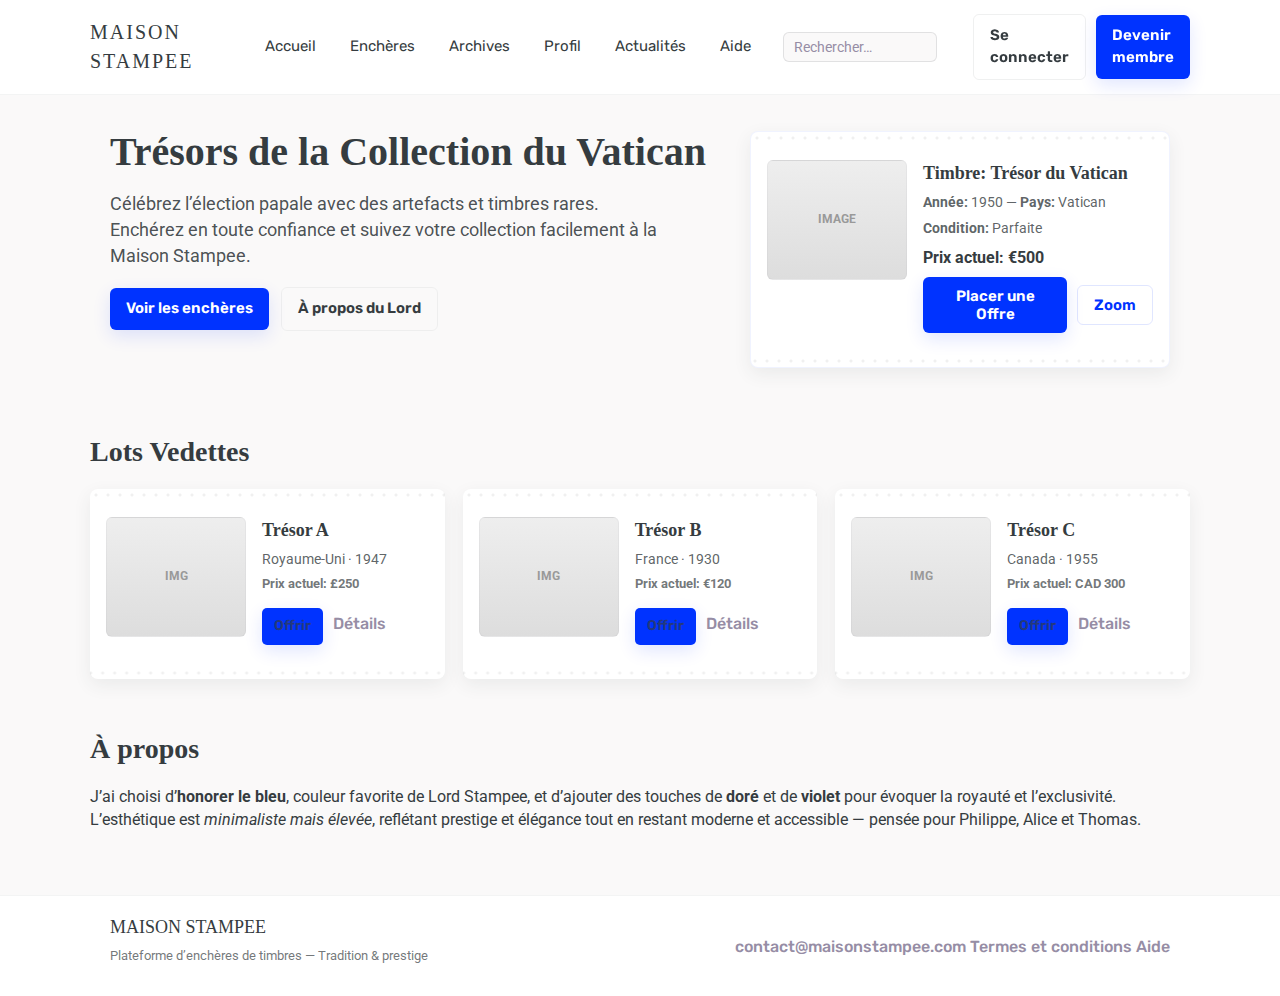
<file: index.html>
<!doctype html>
<html lang="fr">
<head>
  <meta charset="utf-8" />
  <meta name="viewport" content="width=device-width,initial-scale=1" />
  <title>Stampee — Trésors de la Collection du Vatican</title>

  <!-- Google Fonts: Roboto (body) + Rubik (buttons/labels) -->
  <link href="https://fonts.googleapis.com/css2?family=Roboto:wght@300;400;500;700&family=Rubik:wght@500;700&display=swap" rel="stylesheet">

  <!-- Main stylesheet -->
  <link rel="stylesheet" href="assets/main.css">
</head>
<body>
<header class="site-header">
  <div class="container header-inner">
    <div class="brand">
      <a href="#" class="logo">MAISON STAMPEE</a>
    </div>

    <nav class="main-nav" aria-label="Navigation principale">
      <a href="#" class="nav-link">Accueil</a>
      <a href="#" class="nav-link">Enchères</a>
      <a href="#" class="nav-link">Archives</a>
      <a href="#" class="nav-link">Profil</a>
      <a href="#" class="nav-link">Actualités</a>
      <a href="#" class="nav-link">Aide</a>
    </nav>

    <!-- New search bar -->
    <form class="nav-search" role="search" aria-label="Rechercher">
      <input type="search" placeholder="Rechercher…" aria-label="Recherche">
      <button type="submit">🔍</button>
    </form>

    <div class="actions">
      <a href="#" class="btn btn-outline">Se connecter</a>
      <a href="#" class="btn btn-primary">Devenir membre</a>
    </div>
  </div>
</header>

  <main>
    <!-- HERO -->
    <section class="hero">
      <div class="container hero-grid">
        <div class="hero-left">
          <h1 class="hero-title">Trésors de la Collection du Vatican</h1>
          <p class="lead">
            Célébrez l’élection papale avec des artefacts et timbres rares. Enchérez en toute confiance et suivez votre collection facilement à la Maison Stampee.
          </p>
          <div class="hero-cta">
            <a href="#auctions" class="btn btn-primary">Voir les enchères</a>
            <a href="#about" class="btn btn-secondary">À propos du Lord</a>
          </div>
        </div>

        <div class="hero-right">
          <!-- Featured stamp card -->
          <article class="stamp-card featured">
            <div class="perforation top"></div>
            <div class="stamp-body">
              <div class="stamp-image" role="img" aria-label="Image du timbre — Trésor du Vatican">
                <span class="img-placeholder">IMAGE</span>
              </div>
              <div class="stamp-meta">
                <h3 class="stamp-title">Timbre: Trésor du Vatican</h3>
                <p class="meta-line"><strong>Année:</strong> 1950 — <strong>Pays:</strong> Vatican</p>
                <p class="meta-line"><strong>Condition:</strong> Parfaite</p>
                <p class="price">Prix actuel: <span>€500</span></p>
                <div class="stamp-actions">
                  <button class="btn btn-primary">Placer une Offre</button>
                  <button class="btn btn-ghost">Zoom</button>
                </div>
              </div>
            </div>
            <div class="perforation bottom"></div>
          </article>
        </div>
      </div>
    </section>

    <!-- Auctions grid -->
    <section id="auctions" class="container auctions">
      <h2 class="section-title">Lots Vedettes</h2>
      <div class="cards-grid">
        <!-- Reusable stamp card (perforation effect) -->
        <article class="stamp-card">
          <div class="perforation top"></div>
          <div class="stamp-body">
            <div class="stamp-image" role="img" aria-label="Image du timbre">
              <span class="img-placeholder">IMG</span>
            </div>
            <div class="stamp-meta">
              <h4 class="stamp-title">Trésor A</h4>
              <p class="meta-line">Royaume-Uni · 1947</p>
              <p class="price small">Prix actuel: <span>£250</span></p>
              <div class="stamp-actions">
                <a class="btn btn-primary small" href="#">Offrir</a>
                <a class="link-secondary" href="#">Détails</a>
              </div>
            </div>
          </div>
          <div class="perforation bottom"></div>
        </article>

        <article class="stamp-card">
          <div class="perforation top"></div>
          <div class="stamp-body">
            <div class="stamp-image" role="img" aria-label="Image du timbre">
              <span class="img-placeholder">IMG</span>
            </div>
            <div class="stamp-meta">
              <h4 class="stamp-title">Trésor B</h4>
              <p class="meta-line">France · 1930</p>
              <p class="price small">Prix actuel: <span>€120</span></p>
              <div class="stamp-actions">
                <a class="btn btn-primary small" href="#">Offrir</a>
                <a class="link-secondary" href="#">Détails</a>
              </div>
            </div>
          </div>
          <div class="perforation bottom"></div>
        </article>

        <article class="stamp-card">
          <div class="perforation top"></div>
          <div class="stamp-body">
            <div class="stamp-image" role="img" aria-label="Image du timbre">
              <span class="img-placeholder">IMG</span>
            </div>
            <div class="stamp-meta">
              <h4 class="stamp-title">Trésor C</h4>
              <p class="meta-line">Canada · 1955</p>
              <p class="price small">Prix actuel: <span>CAD 300</span></p>
              <div class="stamp-actions">
                <a class="btn btn-primary small" href="#">Offrir</a>
                <a class="link-secondary" href="#">Détails</a>
              </div>
            </div>
          </div>
          <div class="perforation bottom"></div>
        </article>

        <!-- Add more cards as needed -->
      </div>
    </section>

    <!-- About / Pitch -->
    <section id="about" class="container about">
      <h2 class="section-title">À propos</h2>
      <p>
        J’ai choisi d’<strong>honorer le bleu</strong>, couleur favorite de Lord Stampee, et d’ajouter des touches de <strong>doré</strong> et de <strong>violet</strong> pour évoquer la royauté et l’exclusivité.
        L’esthétique est <em>minimaliste mais élevée</em>, reflétant prestige et élégance tout en restant moderne et accessible — pensée pour Philippe, Alice et Thomas.
      </p>
    </section>
  </main>

  <footer class="site-footer">
    <div class="container footer-inner">
      <div class="footer-left">
        <p class="logo-footer">MAISON STAMPEE</p>
        <p class="small">Plateforme d’enchères de timbres — Tradition & prestige</p>
      </div>

      <div class="footer-right">
        <nav class="footer-nav">
          <a class="link-secondary" href="mailto:contact@stampee.com">contact@maisonstampee.com</a>
          <a class="link-secondary" href="#">Termes et conditions</a>
          <a class="link-secondary" href="#">Aide</a>
        </nav>
      </div>
    </div>
  </footer>
</body>
</html>
</file>
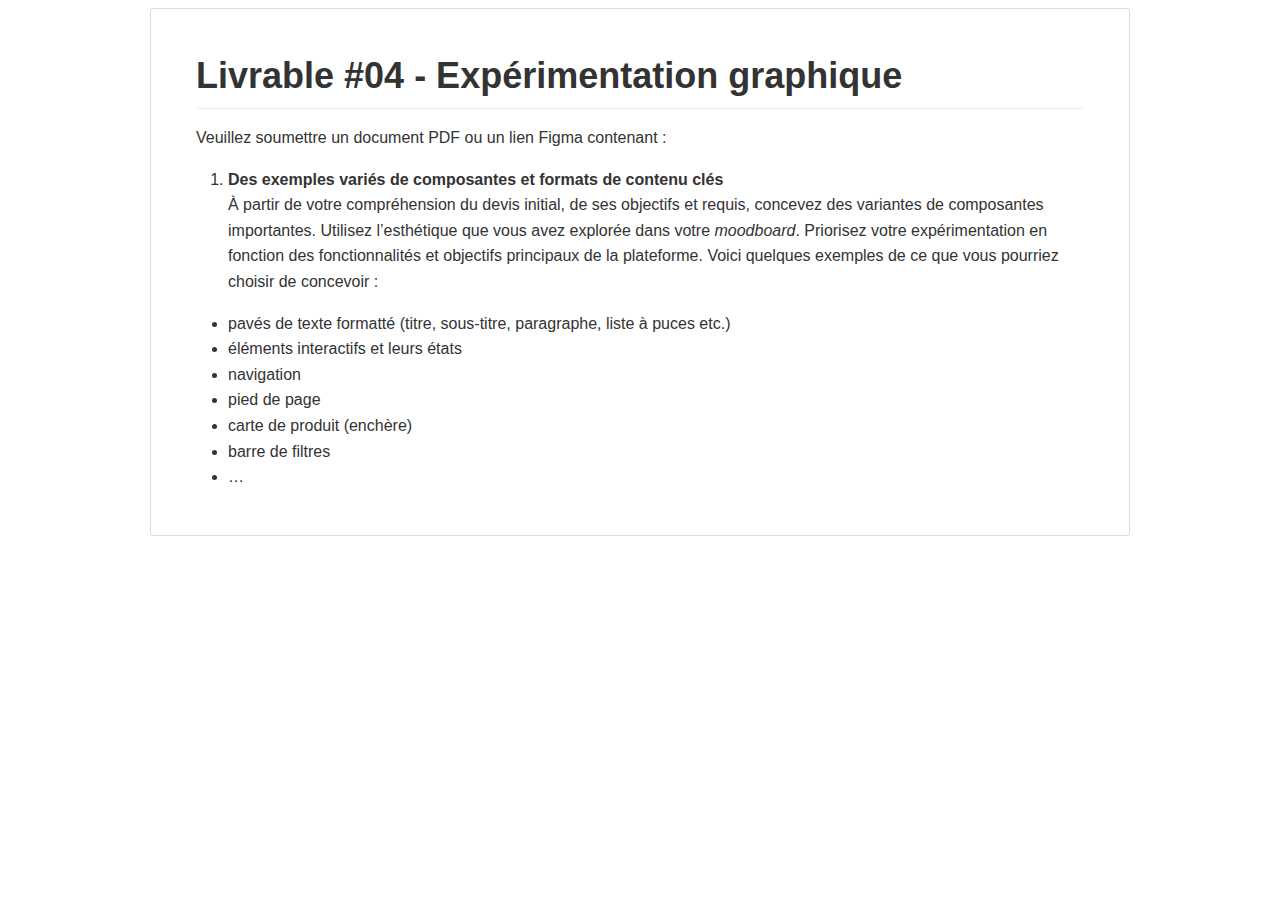
<file: 04-experimentation.html>
<!DOCTYPE html>
<html xmlns="http://www.w3.org/1999/xhtml" lang xml:lang>
<head>
  <meta charset="utf-8" />
  <meta name="generator" content="pandoc" />
  <meta name="viewport" content="width=device-width, initial-scale=1.0, user-scalable=yes" />
  <title>04-experimentation</title>
  <style>
code{white-space: pre-wrap;}
span.smallcaps{font-variant: small-caps;}
div.columns{display: flex; gap: min(4vw, 1.5em);}
div.column{flex: auto; overflow-x: auto;}
div.hanging-indent{margin-left: 1.5em; text-indent: -1.5em;}

ul.task-list[class]{list-style: none;}
ul.task-list li input[type="checkbox"] {
font-size: inherit;
width: 0.8em;
margin: 0 0.8em 0.2em -1.6em;
vertical-align: middle;
}
.display.math{display: block; text-align: center; margin: 0.5rem auto;}
</style>
  <style type="text/css">@font-face {
font-family: octicons-anchor;
src: url(data:application/octet-stream; charset=utf-8;base64,d09GRgABAAAAAF3EABAAAAAAq9QAAQAAAAAAAAAAAAAAAAAAAAAAAAAAAABGRlRNAAABbAAAABoAAAAceW5rY0dERUYAAAGIAAAAHQAAAB4AJwC1T1MvMgAAAagAAABLAAAAYLDF2ZxjbWFwAAAB9AAAASUAAAKK/hv96GN2dCAAAAMcAAAAEwAAACQAs//[base64]/YeBkCGfgb2BgYESoZlBgYAQAoLwJ5AB4nM3QzyvDcRzH8c93M8e9dlJKUbTk6C9wlpLU/gHUchAHpbioiQOJRORHykGi5ODgIL+mJaJobQ4zv2qSem4lv9J8bHJwX3nX+/3uXe8e73obY9wmn2XGsdU4ITs5ubnICdoeMHXGY0r8bf5FXHgppYIqqqmnkWZaCdJBFz30M8AQI4wyzgRTzDDHEiusscEmW2wT5ohjLoiRIJX2ZPqyWWNyrsGDj3Iq8VNDA00ErNtOJ930EmKQYeuOWXeSaWZZsO4q6z/uARHrnhLlkmTa+Xbj8/EWn8fn9rn0qQ+9602vetGzMkoLPelRD0rpXne61Y2uldSVEoorpqjOdaYTRXSosPa1p13taNlbm/9PIcIpNr+447LF9XehUJf/T3wBefOgiAAAAHicY2DAApigMPz/[base64]/0wKKckrBL9OL8gS34hC02Ugv4CZLbpWzZxKEjIhFBQbyeL8HJbS/oGOGO70nf9AVt7Xo4M9i1gX6L8oomnEpfy6SRKmApbYmISzukzMER6V0ooHzZogkl2NRpp/sspx0IvoG2Ap8pQSMxtaj6E9Oa49plcxT7SfVyLqbSW/QKTHDgdyDcSIaclyRemsExJWHAyKGVyI4MG6mK6VNepxW8pRkvXBt/6YxKHOpPT2WRbEOaftm0aEbFmYxLvbBh0awCUQg649zl1wGk7dMMr3awmsHKojlcM5+ERCACXeilWScQUSBoFkGzaF6197w412v4KzRzKJ9Y9IZqb3vt3XTTMLG/kOyfVbE25+x78dwcEhjaNFfhmkUl2/EZfszgQfoyMpEtdbyYgwdv7Qj5ZbVlU+K1ITbSc34FrcA7Pjxpwf4Wdl9O1SkJjDVtQSJaDmmbfV3Xk1wtKC3WMu6eR3PSFi5No/imoDiwRQD1f83P69qsZttREJ8tVOhxxbiAMC3Ct4WKRUsq1lkuI84sz6k4y/JNFedYvqXiPMvzKi6wNFQ8wfJtFRdZvqPiSZYfKDmMOxUCRFiKKukPuEEsKo8dLo8OH6aHlbHD1dHho/TwXaXRTOU1/HsP/r0LuwT8Y2nCP5YX4B9LCf9YrsA/liX4x3IV/rF8H/6xXIN/LJUS9aRMLQW184Fw2AQnSSVaT3GtVhVZFbLQhRfRAC1xShZlWJM8Ef+VYbD366PU6st0sRzn9SXXwyBjBz8cj8zx40tKXEns/Qg83T2uBN15onLe15b/[base64]/OgylFrYqjX/Wpc1RfRgLdG253x7a2X2SdybiuqVU681FZ0rRJBMRcLrD3OQVqqVAXVGVXYMLpcXBKlXkWTpNc1MDQw/1+jFFv/V/Wx+Txf6hIjZCzfpj+w0eVgDP1vsv+mHARg4MfI5RZcXkqbE78M0IcLVbqMXvz4lP07mLn64gJdAb6r6CpEm6PmIq6iic/[base64]/TxBT/0gQUx+rp5O5zPCHl12h4iFlVzpPht8U6x+KomNOAAAAAAEAAf//AA94nN2925MbWZofds7JzHPynsgE8gKgClUFgABZxQsKKADdZJFEsy8sVneRPTOs5rK7Z6arOeJwbjUc9q5Wq5WtVaxthR2WrVDEPsixDlsPlq3wStrVSPtiO+ywZYf94gdHOEJh/w1+cIRDjlCENP59JxNVIJtz29VKu0ahcAcy85zvfN/v992SCWYwxtpsgXvFthdDPDPw4gkTnItjJgR/bOIRP2JMScvEx4zYUunOZDpJh5NpzyjSJFksjOuMcXxXsgP8pay9KCTnd+nFF/gl/h28l7LGZQNfnWVpQ0k1GA6me7PJOM/SvflsctsxrXbbMh3HtnCxDzxl226WeratPGlxbkmmt/GT/4fts4fMYhuLNezaAefsLjbB+Au8T9uxmJXQduZq3pur/VlSzJLtGf7o2JjE9w/w/YgN2Q4bL665Shj8Ht4TBhNP8AluGvyEmZZlHjPTtD5hlmk9iLPW5bwmVWtnNi73P+1N9SHks+necNDryrSRZ/gbpZO93dl8piay21yrS493uCfnlm17Xs0SwuYJt0WvI1oP48B2E4lL4trBmiNdpUJXOobpK86Vb/Z97BbmhVX7THPkYc832UV2mf17i7+KsTPsuyzwfC/wnzOXRcqNTupcMWkpeZJwi5mGZZ7EHMfGDXFCA1jj7ITVmBfUvBMWOnZ4zHzm2L6DZ6H9mNmhfeT7tm2al3e2L10cDi70e92tzfVW0Uj8yI/CwPZsz3VMZaokrjVUvjPvTSdTDMj87L+xw9Ohmva6N/neDT5WvZQkBgKTTgpZXmay4zi+lPu4+klnNutIPCuv8kD69OaBvINnBzMaBxPj8M8w9/dZh3XZgG2zR4uHa+1Ws4hrUUjSGUjFD5mBHTPUc8irqeQpRsKU1im+b5vMfsIERkSYTxhJ1CNmWfwTxi3+IKZLq9msOWodU4wZTlWKie5O9+bT4RTzrF/L53gox3vdDP8z/PcLmcjy3/flRhgm+nrfV4aXeIbyVx/YGFYDc3wYXg3L4zmf1xDH89uL32LSMA1pPmemZ5jeKbNs64sE8+lDHvTsCZo9gQmVAqs0YKEbhCeQCtfx3BPmRLZzDAmp2VENzxyaTsc+qkWmOdCzuNFZ10MGyalH27VLYeCfT2W9mkpFU5X3MJG9+XidYy4xvTTFmL1U/9O0lhOZJL7vb2PScMFSK/DiHQyHLLa3Z5g+TOZsRjN6IM9l+TMcs4S09rACr7EJm/PxIrZwSDxmvG7cqyexYd19//fdD39l8T1mG8KxnzEzqkdm/fmZsCvmGMo5SZeinfOExSyJz2Q84zUWmbXohNUL3nDrjRNs0gtcknppaamXli9J6q3HzAqto/bi+7Q1wxbP/1Vs7vHi+t7eaHT5slJ7c+jA6Wgymox3L1+7fO3qldWlt9FZa2aNWuh7ylVuI46bNFF6RvIhZimfvLre1nlvOVk0l8NqXaZ4cr/fTw7kSJ6vvtmM1t82zWYfs5hg9jr95frDxOr529brsiMlcxhN5WeQ3KU+qrOcXWJXMZO/t/g7u9sC43E4gJq7t879u3g/qUUJjhtKJ6xhnKCdOLQTqXPBOEbSwag7NsS6wQ0TYl1wyLNF8mym3IpNC2Ma+PVjDHjgxwGe1f3HzK/7R41GrVbqqsl4hFG7vHNpeKG32VlrNXKo47RWr0GYXqO19AjS+GBESNxpdPLqX2svNazGMp9PxniSTuY9lU5IwotiW9/25ZY8u46Mrf72ltGfVRqss1RleEUrOwnFPpsZk0qPfcYOWQEtPmJ77PHioyTyDKikQwiXeEEa6QWZnRfMlOYLZjNH2c4TjLsypHriQgaZ8Qh3BvuEbNqDVnMPgkMDAInZal5uXe43L3h0iFBhIe91ob/mg/ksn43zW2I8ydT4FofZusol3utKBeOVDcYNqLRG91fsoBHlTdu0ZKgKDJdlcOuyH3jSsGuG4UlbyMQMw04Y7tl+FMta5tuOJ1whDEN4N4Xj0FeAGoSlAtVJ0xQ2mY6ZdF0DR31RH/f3Fs9CfKjfW2sHiinliMOIywPmcMUd0t8mV+Yp1DUM8inpCyFd0t/cEbDPho0h8LiNn7YtmO3lUFy6RMNw6fKly0mex/[base64]/[base64]/RxPhYqb5fq9lGTfm26ya41Dw3oFnrJNt2S3mutBt2HybTpuOpdBodz9PFk+XxeICGEDKbMxyQBWk7pcn64nUHxH/pA+rNycj+/APa1gfU+SkH1MEBzV49IFwyjcdf1dNttgG7OySry26w2+xtdpe9zx6wr7FHWEHfZEwDgMpeEATICemTlqxeg9KclhoTu70C7+gzw/K9db7yHTqSIb40rH5rn2xJXyb+vt+XHX+fwAKg00Oprw+1tsT7sFD9EgrifqlUtRnCQkz0J6Bkk4TUK107+tWkXKfypUuJHXE5gLxaGAkahd3FVVgDW1mAg9wFBTh8DfVhxHzieHLLVMXOPFfD+TWeK9yraWllaQjmwEVXosjyvAD/VuRrRIvr/iyKTM8z6T/aukPASN5Z4ljaF+B14krsrcUtjcnSBhkr7mOPDkFtwEi4OLG0tj+2SNs/Jp1x5HmMeZEHk4ZfcCaSuE6+nI1JPoWxmtNOzid0g7HXe5NsF45jRFESRYbj3E/[base64]/v6ERrwnTaT6DNALjP2O1KI5rz9KlPDCZc2XT4AIWuDZYmwu85BPO9FkQ+oBHYZNHtRBINGb1Rlz/HEY3sRoJoBfssHWMO4tEyWJAvD94aWvyOW0uqsXP/2S293ix6PfX1hoNkuEpQMu1q0Qy+8M+sC5B3bWNNYgHrYYSwHl1r05yUcl66zWyTmpqTmoJ13zlnmRHA+E9aNnJchUkMilKVVLd+AVm7nw54G7/XHXYNn0M5lD7Fc7nsgO2dhuS8geLv/fVD+60CoDawH+Ly3DM8Q3uKvPwMnchXR7H8sfgmr5pgEX4sD/BKYbNDMJT8AIzlMTxYDJBOUBzhHOqsZ46Zcq1lXsKEamRQwKyKQF0pP0k5i5j7jHuXBpUlx3t7NBoPvzaVz5895133t65vXMLIGFy9coQlM/reJ3Oei3So5e8PHrrfDafTfZu8flsPhhqCjLJd4Elerf4ZDAc5LvTHu6Gsid7Suq/0WS+izEnp00DfJgAx3ieTbJydAH/6GIQ+MPFwIVLzzKEtSFMXCzCFwAgCrr1zSQSpGgtwwAqEqKaAfkGvWpYAiNPKInzdaUUviSsfkKYkpM7yZaCrzcTThvEJEm9QVb5d/45LNl9rbk6bLjoJ7Ew7i65BiOISrrdeEzI6yhuTPdL3Z4Be17jA4zLjAxaPh8CKXah4WnpX71gmmumeQEoKpJrF9b6hhm5QHyHy9fxsnOhv3bBcCMz81mFJx5CWsjq3lxctzhkAFrmueQmtCU/1bDolb2pQcuWjCWABLGIR0o1dioK/hKzu6/HCjavs09Ubv9lO0fbJe29yfrsfyuVylHEPUtZEEWpgOuesWp3Am7ahmmfAr4YdrVX0O8W9HuI1UsI8MTnej9xt9zR9uL+y78H6f1j/eDjxaWtrcAn4LLV3wLp7bSLrIF1728Gm6WFwBGpblxT2Q7QO8kw0AQWPg3Inp6pl7nvfgFMUIyACPoVHQPD7cht/Vjz2eWg8bN1nbFiAesgyNSxpUexvSuwzUk1A7PbHOh7Ch6licMBfgU/xrnkXa5xh4L1hrA3kqRhSrumMRj5HB/ij+akC9xFqOt3Fn/j9nUlzNC/dUMaZhCJwzwU/qyPtXAPusa1LZhYxaB5bVr7sM1ggD7DZ8KTylt5kvCIBTwKTmoACYRYT2JOeAPaAZgD0NMzjxaLXs+2F28v3r7z1s39N9/oAXaOd69evnSxu7XRWWs3YhrfRr30/[base64]/FsD0S48Va9bvUtusld23ZtDb2TCzY9eckHSf7Hq2zMvr34VjsRjuxyw1nDIo9dBWpqHjLpOq50njPHcB3wV5vmEqxWgNcLi/bTlaZLBILZBnvCyOP7CCyY/JGKPyA2TzuaDYq87xFZaCgi8mokd1f4aumMTsESZjc58ddBtzGWlW9yX/LQISUMuVSukqBxShaXQrr0w3AGBhNChVoVc7UUrsY6HgjQWAUW2w3P/a60PrbYBXaJXWG/sfjza7FgNigPqzlCcuOQ2Q5zbJAkib2XOE4TT03niY/[base64]/xqm5vJOm6tjTZOif6cJsDvBBd0tgFxDZXWDvD+deNK1eM7WFf9sGRiNolyRvCuF0Utw2x9mhWtNvFrG7brZLjJmfz8xDzoyqOd7i4a5PrH6KGiVC4ntKKsQR74px53zDz/BE0HY0+Nx6QJ+3cZ9ao1+s1F8B3hjWR0doYZw3ZHewt/WRvAMOtNSbdZrPbHPm+/[base64]/UbcdNuhLHrjFefdDr0gcKtNWNadmEjcIqXnmFMZOU3oTEJYA1OFt9og36qtSTwHKw8ogKC37PpqKAwSWEowU6Xvj/Sayb0msMpQPUId8sIVRSCWa2DVzXCbtStDtKt3Jw0bRucGKwaw4TpqaTYmyKHQyPbpuNKnUQWkeMnhkPTGDcC6cZho1H4o07HcVLZjnZCz4lpyiMZYMLLmB/Tcwz79GNb8NEOqOdQzYeQ74eZbLVkth4Eo8ZaGK41zFaLLJfGaB/jOyHW1J3F7YYS/K7khCBAvxUHObOOMVQCk01PLWJjFj+KQNiiNEqJELi2NFnIA/scIFXe70muPd/zh1IOUwo8HCT+fYCkNMXNbIQZemnNGMCJXejyv1bipDnG0jCtZzgeJR1FPlcTnPYEnxOMAmiM3EGwK7br2o+gAt1PYKrdB+3FG+U3tWj+Ul99vKhdHPZ79bibTHbTuKa1Pc1ZQ0bANkA0OKoS4dCcDV5ZkVhqBcyqj3+oMN9TibmyNgt/C/SFk/qDuvXclWVa4uWlH6/0D+0v3oR88dIZiaGHFrPEiSxdEPLcBUFe93PfetKY2CRoeabhAiDSWGMz/E8vCcP8qmmIS1joELL3Dwzo4gPjQDvotCz8M/Y5ZiJmTYrGxtAJkryUhyRcX5yF64DwjUcMKusT0q4P6mm9V9fEPFOye027sStjuLTk3zBNSFLuelGadlJ1qajVippJXCNXeCGNPFfV6EXGlv5MkgeKrWIU1tfa+DEQi81OPa6FBreFEfgeBRMxJoe0E0vfLRMaJ9aLjUIr+GnEsc4wdde4dhhNb/PhPL/NJ3oBbvDlDj70haU8gABTerC5/itPd0PPC70Nbr323epp7tGnACGqeXwIVES85zKbsTfZTXbIXix+OLsmLP8M0ZLTGd8WvvVcQxFysTtAaYAoQHK2hAmXPyKZBZB9QmrWdUD1XaXcY+a66jGIqTp6952b+zeuv/nGVMcdrl7p98q4YhZQgF8OYSggA5ls5ENMEKxK9VLW3QNfxCQBOs5ne8PBTI7neW/YUz2MzURNhuCeefUBvL8Jq21BIEETI8PQVtzGTFxpNDp0z8vXLtlG3bEKy6kr6RO9z86/NraEDEmipG2s4eMJ/YZTOHyz4dEdr17bFmMpxyBv8vrKN/Qa+cm/qDAAyegF1lm0CZustZu1KPTIgxgBHUEC8oyTNsKh0nQPZ5nKdhVU7AanlXqNzyEVYnhbDOdt37END+jXrxmGaxlqkGFrIr+8I1tGIGzZsnYumq7t00eM2Dc8y1RuYYDpFrMrsi0dERpt64qW22U8dZ39yuJ4zRLAy5zmGlbxEPjuLrMklxbXloQJDc1IjM/[base64]/Wa2WaSRuRJXMbOl3gqZAn46jV2g19ceCEXAbd9yOy9Mmr+XRYJJSJFOSE8dp8BajT8oEEEMq37KQVjAYfqJ/iRmpFQUBYLPtJhbeBDk/ChXXDHIncfYCQjpy4OISbzFXtefMzi2PuYebF3v7343urGmAtJ+5Pb2uPFG/V6FJnmjTdAScuYJzjDRYqUb4Ea5vWsDsUdJRFAAjn4X4n3zstwOSFtVQXEKXoul/6VvXE6WUbPhxMyu+ATuPWLotPZ7gCNt6NoKE2xD7kuEu3lHy2diRSdSMoAOkUiJBiuvEPBjU4y25cEPPiZL6DDvrp40MyFacEKKtmBuBuHoMp3CTRgeT7HAoYUMZItAAtyqjNiVhgZIbSPWjwm23MUN2ihxrEWKh3uf80SnetcgO1iZZXC/F7efGmRhqFf7mMZC7tPMf0FAHS7yFIS9MNLFBq5B/uH5Qnde75GO62tXW37aKgAw6ZLP0mZNYOlORuOqqchJ8fJZzoI5FgmVlxHOhKKmFsdLgydD1U6UawgSQIgKEcJk5t4ohTIvPapGGd5YGe4hQCkCdkhxAjLbBlPdCDn0Xkg59y9FoWBr0wwCNd+2cE2IdpIuIWGSMparbY5eljGpj6tmfv755iJ5nCd9dkOeXIiLhQ/XK/BcFBQ9d4W9w4u8vAujKf3grmW+6LGfWgnXz2PeQT1FulFErIgfM7CkDxktqQMCItJ35Lk98F6onQtKJbjs+jEmSK5cKHTubBzAVx5OOj0O/1ed3NjrRXHcX8LN92EEGSuo4qwrJSuM50P9ygQl0+I8oyhPyn2uC50SPXdSBapv+2nhYzOH44qhukPIx2go/f0vUyWl/Ocv9u05z+GaiX8D7QzPxgVTjSc6dvSd47PPYTu9HDUMTRXkyJwOg+J3HyhS5x66dbSaO+Y0N5jAlpHKYAxiddK0G067+XDdA7AoIb5VJE39EDeP+j3i2Q/dZwrxb6ewFEn7Sdp4jhR/[base64]/16dsvf6+9KMp8gJe2mdT0NstY/nZCW93GrL2yzY3FmqScTgKtB9Yyk7TcaVG5gKHDacN3sOFOuc/EJT5lH7KCMFqROwY7gGy55srXLw/01/dmAGVQ+kMF3Q+cPgfaxDQM903eoqCETExe7xR1PM7bxhGOo8VNo53jQb3o1LmZQBvrPCiyxxfYLvZ7wd7BSviA/f7i77YSwWx+WOcM9oc9Y4AR5lNmeOSihWL3Pe6fZrzmC7/2rPL1El20mbSf4HfjQMWfQycEoRN8TolmkZdEJykPmWeE3kmD+zXhH+POJxvgi6N799599623bt7k7N4H9z54//Ddg3cP7r731jtvvfP2nZuLm4vbt/[base64]/zz6TBTi3vsqPH0rs/f42W9rNPmQArPbHEF7oQoho/+CgX+m/MhdjmYfx3uJt8i8qQ+t7SnbSysWBcnEpJc7SBkEI65gBoGKiLXEEpN0u2gl5hieTylWAXXo1F4PQC8Gbg/[base64]/+NbC9MGUStz8jNmO5PYzCrjIpzhyhz1lFgdveAZbHrhe8LzBA9MNiDULF4ta+K54CrmrRXHtCcYwVFGINVznECPnJIEScwEzPmcU7ThmYHOgWL5x1C7dTd9f3R55ObFBfvqztihO9Sb90z/CNhc/oM05muP/K9je48eLyebm2hpnHz54793Z3s725nCzymkt4/[base64]/ZHMKxzzCnaU+IeX1gDFysOB3cyz/pO+Qc55cVL3uEEue/igAN9djQRGg90ICVcrXx3CBh66o1e6Hrgv8XR7ZBWG4YatW8XLKzXSBhv7S4jdsbrqwvKZruORpNwR+h7itS35o5rjMOSUV+0WEZeqaFKb0mG97/gnBWEVaSwVSHRPAlZScrpR8jOOWR77XXU1Ap2ynyBv4F0if1WrkzStzzgmb/qzE833wlDBMkrDxUt55Z3s7IU/EK1nn7pnfgexDCuS5zrbYXmWx/8/[base64]/kyZ5zYMj7yccVlKdmu0Eni/n6VO76dUOL4SEvTwzIjb7v8RKFT8GbJWRb5fhV3P9PJ9yvu1tJ6+d9f/[base64]/OFCeZ5im31je74f0TqaJwHl8oKm57m8u/sI2tzk/7IXAacD2kkvxLMC+Yqoo4ZUpj0iSx6Tw5EnEfUZ+qZOQO6bhHMPGm4Zt0lOHjIRjgMq2WpwRmaW4b6vfokzZjfV21oijAOIMaW7yorYizUNtG84EdqojPmQqIMugU7jLpx+XOp4cNFSdkwCxObdnW859yjyFbk/KtBBIJTSpk/Rxo/Gbwsy8CzWWLerAYeAPtikIirDvZJySp1IYGaBewLooNXK3/24i8noQJO0K//lsBL0CBL8IzyhHXXOlfT7TqEgPbkuP/UvfMfR3zvhVTdMUiOBoNPJHVV4PyU0NSmMNjOPzxTfJ3ciE+dyDrXCURbkGpH5Pdc6IPCW3AcwJwCSOCxMDhsG5zoUgWi0psZWzfm+z02pmadyIoY4jwF9lshqoySt+EbK/5DVIl2I1b1Qhl481vNRGUudA+n3KJPWdO7LMzNXJNj6940R4uRxnC8dyD7q4WKSp/XK+zeS6PvRZho2DmqWrqU+fUFB9QxN7eRdSvI//[base64]/NVRA+wgegcYSfCEq8S/Bvbp6D8h57PZfZneZ9MJnyvQTvzPBetKAR1gukRgsECvOgP+vTtzTfuQO9MaE6vQugN4NIMBUCLRqHNAqUMuyAWlB+wonNzxJ2LEseQ0ipSEpaR21oh/HoyvZWpzVpT7I65FNAIzRdElACBAOdsJelFewjetrI5jQaFIuc7s1TKm7BR2b05pRyYTxPFcrzpW0Wpq1uvPLcgqEKakFgh9i+rWU5eeW5PB8jqnf1yE8KzWZqj+gXlGhhHZ+Ffc+SX0sLQzUd8zP7kk4OOn6HrvrmPM5wgLErOdmdxW2IDK/qN2EXTB200QWqNsX/H1P8/yipuVhJWb2WJ3no2ZEbSYMpAc2Agep1aQE1htW9mlDNQXfvnYVpLq/l446mtZpcizOfHeXM2//IlYKJ0Utp8G+2206apvh3yCdF9/TfqfyzJaakip/R4gqO4C6WnT4OGHXxI51s/YgG8hMatgf4oQJ/[base64]/WseA+f+Xep0xZs2GaWMn75vlloV8pr8C8I1K1fmd51XO1zNMqj7mHFfoV/tmit8Ud9xqPale5ZV7iYfABT7NbnNVv8jhRh+/j6O69//sO2OivtrjruC+YYzgvyIhIEFPf8iL/GQu80AueMaMAFCM5xCjWCGGVNY9PmjR2vmkBJHsszDyg/oylPEufYPrrrFF/klOCbkLlAkRfHrEkiT9hcRI/aC9+7fWbtXzv+Z/gdh8v3un3i2ouHxwdHrz37jtvv3V7/[base64]/6411dEemY50QRQGeea6fEenWTy9kmCEnSjq7GQVXTTy6Haa2rLW2Yi9MDWXSoyqf8CwWEAEFD8tKQEwkgPAJJQwKmwlgx7N6A+YZWIYBFQgbx8s4WMDP4gPrazFwPcBMWSs7XB8Wml3W2nG7LDIpgz21V0ANMaLhCrFUK4/v6xKjTklkqvDenRJ5jPp9Cl5pwqOrjajWSlYYYFnhUVU2v7bG6gn7Nvse+6EYlE6n/33EmScM9oyRQnpKxNt8yizKWHxGGsjWld1VjazBZGDIzyHcSa2eUMlFDcTvhLwyOFDNTVPiputsrbW+doL9aRXt1gnscAGySEQ0a+TZCXVj2EgbJ9jTQX84OAGi7Hcv9E+w793NXvcEDHmzs7V5gqPpXNronOBorl6+dvWEXWGXt69cPsHxbV/c2T5hl9hFdeniyS6nBNZj3CmaFMWP2ot/oo/LY6TuTU+QY8P1TPf0z/yhPV58j1jYD09/8P3vffc7z7799M9968nnJ5998xtf//STjx//yqOPjh9+7atf+fDB/aMP3j+8d3CXNMvLbH5ZrvtSh4WK1WWNehz6hMPbvD1+tQAgbeiEsEl1r93ulWNarTipX/f8F33tvq5Uk4ZvJPiXd8pqu7OCZl9H1vxf7OmBLnqTTpn37RzMZnd8Kpo6c8P91Edn9oxidfnZqvrO4imjXGWD0peAErFcGBSbTrezPWl/HlLxOOAzFAgEhgf+mVedgfiCgzoOOZMdcXTxYr9/[base64]/kpBAW7VvVaESV+6Re3qdX9+XVoPtyX5b7sD8arW7/S9vO2TuLt4hOwWBACihMof0lAkbtp+xCntWTn7cLs72Soi93I9HJded7sq4z8lb2ReocnOuLOUwtGBWBc4vIDYg3N8pojkVy90oQJ44nsyUP0GlVr4Zv+knS6YzK7Uo9A0WxXz1bxtL3K/tZ197Mf2fx21VKYgCb7SupfPmcmVhEJvmaI8miU/LHOuSPhb4VpG9hVy0q4xMxt5SwSMDKZJyoVouOWRTVHie8FtWOiJd0tjrkl1n13ep4GXbC08SmTv5bHSyb6BrhvAQ/E1V603BLvrTKH6AXOvnO/O39bR/HS40ntNusL2dAsyXH7APBSra5WF+JPzMdDqryIF4KQ/eJuCR+FRdc5tkYzNc+k/cWb/vAv/wQ64sIwHPKd/vRMppPU2bRlH1pqsgxksRJbwtAkXyDWkeuVKPSQQF0FbqLDR2Ff+BvU1mh9CHGhHccne9MvhsL0tI6615D1SO/vfitmDs2cBmU06HFge4ccU8fKpVmhFRe5SkJIAzWDNxGxtC3Iv+kqiMho+iqQPtAqd+NLkR3qBDdwYZJ19FIOezoZXNTFsEUk6HWczphQ+Xn9VPDAWjScFL5i/Gvzh6V/5/[base64]/VzTXXsmjGc6vdJwsc/qaWp/lUFLeE/ma7i7eWcvrBrTPoWWCANwlGRE6xYBi5jqQBAVE+WIWP0sY44BNOgPKZVgDsjpoqkmZ5LMdTrm43Q28cZvn1/k1PsPUyh0hQlOYoRCeyYXngTOaD+XH9frHsiWCQNiB4LYNg1vK+1lM97zvQMnA//7i9xh3+IuUOx7IHovsiNnPYdcim3bXj0z/tE7Jl8oynmdkyUNY8oKHBAKjk5z7LIj94KTJaywWtRjrQFKZjWxwaltxouttEk4FNyVVP28Q82W6/nNaxLRWuyFV/9OqKcJPI/GaLRQlKyjbEYxWbrc7B9B0UBIHdNPXVK2ouHtZZ3Red78G7vBvLf7KGve9Hc79DgyMcbjN/[base64]/zY/ob46D5TUfQgatchz5abajKt6GW2shqU/dVkRRN5DqgCioqCR30mkLoOxyW1KlT+F68ttf1vXzZTFPngnwMu1ZS3wga4FztitxY2yAwGjlhNU8EMlI1XxLHkMme6kgPVF3ecIwZjkqY974xIxTM5HP9U5qukQiuKOrgFOkv1OP6w7DZ2Yiuudfthw6my5D1/X+9CmquhW3ohN3dKhWRj8IEvribmS39W7UGZZkQe+sgvzWVa2viC1lM9HUmQE8TMhr1Smm65v3zKEyKDSMtytvK79pRb+3safd1YrdP57+ZWMNF157a88/lKOyhuLaZaGgVlmDEIdUd8+S6O+R9QloyoRIcdOLY9zO3KiOsYu25kta9h0asB8oMaU0KQynYrS3A4bauR6+va+filuQPmM1DvlncYkAvtB/pLJYgSjYVDbkMATyxQ1g5pHLDvtnTWRAIKoafcJSRWOl2hFPn83argZJDysq6DvOxtbnj+4VNe1KD/5CW7vYa4CzNWlxQCIK4NoOjBqHk1ZDhOiVrPxNhp6tvJMhZzyIVU2nw1lPhzMb3GM7HA+uOlxz217ymypOHKuOGLl+UVR8yh7sWkoP3LaTrDyvMyZFFW81qki6IQ4LxETgwndKHJp2MKijl+SkoMtcn9TfoPFyvJv8vEbtmmcULcmJW114nLt5Mfd0stPMW/XXY1kQ0cF9QSKWVfn6+4xqneb64rJUhkpSA+V7GuHdBbxIcz0KCmhV+mzETD4BmRh1xvY+8KwPWWITr/o9CnhTPedgWa2fIiQFN0kCWqY0DqWZImxyzp6yisLIXWbVF3RzAxYdz0D/F4YCPOg8vrjBzgBD2Jup1TqalGqBPsRWAgskiYjZH0NcSTlWiut+x7lPOPwyrqp3nwImcDh4dEGp1YEO5wym4DJ6ABH1IyqYfv7fofCln0JubPqPj2uQ+KFJB+8Dncm8qKQoUnRNjMkf/0ZxqJj+OriAZQ6FDDJLeVS83suNw5W65iWgEpxaXJTPoOifEkTRVGUR3kMNjWu2ZrBKJ2OO+zNdc+N+VDlZCg/q/wAo8SXamNDJX6HEvzwtBgNNjYGRfGautXHi498B9uzzMAGt1MSyv2M5YEWy1ObupKYvHQEG2TwdTiPnUXzGDsnJ55LPQPqTtn1QmfHUMMQleaTpddvvyj6RTGjerBOSuD9Pj3vF2/qF/[base64]/lk1K3pl56py7iCr7HAmuPnlrSC3yTmr9Z+sVOsmyuVGZ6rFwsXuaHA+xWl472cRBunbFvsg8xkm3WY3vsPfYVjOd32F82/nCx+6s82/gul4CchfG9T25cBx5R67F5+MWz0RUzfXAwC83GbiDa726KTZhFq4pV/A/M77Q6fus5a611WmunA76WdtZSgMh0IzU3nrMgs5zgGatZkIVnzMASMgrMwCaX7BkjX97THreVo+xnrLmerzfz5yyvr+f1U+aFhDqfg6htZJ2NJ1B4WZBmFMGVBiXnt1mx1S5OQOO2NrtbmElbqEdQEOvNzfUnF3iD1aNG/Qk0ZRTG0bf6PGGhl2je7QrH/RZoiPiUgYR+2C79v//4FziULMAa+FN+LCGO5X/8JY7FqiXP/5QezOJ/+mMcx6bueven4kAeP368+MpHH929O50axl/+N//Sb/7Fv/Drv/bi+en3P/rOR9/59tNvPfnsm1//9OPH5K+++5W7Hx69P31v+t47b7+1uLX/5ht742tXd7YHF3pbRttod7e26slerTbUxWuTN/k67+q0myk1MAAa3eFpYzIezfcinlIFfaM3bOympHXBH0AP1C7ow3AqdaowPgrFtJs2dunpaELNJ+frAu/38KmbYrLOJ0Q1JAWXKmrRuMGnPXz3IvUBkoZBTSaheyeG7hgkqQuQSWWbCXU2hCk2ruIplNLA5NQcgPcN04ft49TY0DDt6waXCobUMpWwAOAUtxxqLgTjDnBa0xvxXINDE/MaeDK94brl+zbYF/Fek9csky/rbw90HXyDNVciQP/J4nddHof8MOUx9YNyao73DJqwwQRl/VKmJGUFxn4Yn2TksXbIY11jkUutZJeNBBOWGkmqM90YZbpBAmB9VkrKLcs+ZrZNcMq2jlqtV+MLrV7rrP1vTG3NKBUhryrNS0fdq33WzgOY1FGLutzl1b3mtv7orP1aIivwoWuDZOX7by+T3/Y10ip0VqC/2k/Eg6BTR5E7i9tFDHsPo092lJYB2DxVQpiGouJvDak12y3LKctgfNxo5Hma6nLKjHZ8no2pvcaefry3i2ejtHwu9sbrgnqjHBxw9Ybi1e2BPxrBZnHhYObJ/GPSHSpFI2+kNmYJeQ/P93eZu78a3zuL7YlumdT9P7OGm/iNZyyp+clTVgv92lMW+n74dJunfhCkz4Y8CuIgenaRx/UgfnqJ172g/pRyhgTlgptCPmVUOPG0yy1DGdazHleOoZ72OUit85R1srWi84yBva49Za2iaD29wtvN9Wb72VW+vtFcf3qNb+TNjacXuMv81PVPBpAsjwXe55u8qrHaotKyzOAnOzxjRTMrTi7zZjtvHuOumT9meTM/ai/+l599KH4aPP8zciyPF7/98OGHH37wwcHBzf033igbL1+8uL5WVD4izh4+evjoo+MPv/bh1776lQ8efPDg/tHB+wfvH957e7F/9+Z7b9x448b1N7/cqLmMIPU214brAyrOaDW/7FcqYw6j18QcVt2qP/M9KrH5Ge/fqZqAld7V4tVnLz0fleuTXOX68upzKb/0kdW6x3IdpOz9xUGa6NxVitwLnbpKvVlOz6JCrw/FNOq/UDQIimkZiEmdoXMehvHxbJlHUOahLdeljp5B2Ii2kMS5lcR50O2QOHspLxA80KZj53y/liLw06buddGzl4ceBAd/s9L1VyxHzdT5nZ+xfZ2RSJ1GPlp8bb0BjkA1+h1AHuNQcbBnKe7pe5gnKtAnzqP1naTgBGyd9ltRqx5pPGBsayNPk1j3RHQbXbt01VSNjaey7O4yVvMya2pOPo7JePYZKWe/rxNQm00YRK9v6DtK06ZaT1tnpXabhqfoFAy4X+HBno5cbLMx+4uLXy/SJPItixwwsEiG+Yz6hBhk0HAEkpqneMzxnlBecNlS1QIesrgOYfrKPgm577r+Me589zFzffdoZ0ewnfEOEMewv0y3ySkSXgvBBSmNINIJf+dzgClQQ7qCzs1zHWYaUID27G0K0q7zRKdszEybLuUtlrzVbZIwgeNVku6ay/d9uZ/X2lK2azvtsNEI28tcv2U86ufUUeqG+LPSrfvS936BeshCz8N2UfivfHew6Fm6HhLycGCW9ZAvdSqtEobLynaqTSu2q/ZQ+nciSODspdgCiOG+ztUrnDx3Omfb2we5pM8JXb+mPXNlYl/SoQ/qzxnYo+0qVmGy0o8H4rlF7rrOnTID8HV5ogdneaLz3vzgoJ/0q3VcxeooU/AK22U/XHx/CGw22GzWHC4dU1Ar0kPAvgPANSrUcKRJ2c5COuKU9gfL+8kyeulSaZ8tWAmKqM8ONUiyLSwbgkQ7ly70oPSxyglEZX2Phk0336I+d8uK9UY2IbSQ/7S24R3dGFz3CLfC8MbLzcL9sjH44KxR+M1w50tNw0sfU4d9nX0A3bUGcH+Dfcj/18VlF1Dn/pFnOO77U9FIZ5xFl9JGYprBRUPUpTz8gNv7vNHlNaOiws+Z7dB5PJ6zRhqnjfh5AVQaUGlpYEbBU3Iqu8J4ksOAOrbrEN2IozQm2ElRlSeMZdyqMYtcD9x8hEmre0mdujd4yve+VSVcPSEn0CfkBHpQ8dYfvXa7Vi14/ie24cWLn7VNi4rW/qVvFBRqtrW1vs7Yhw8O79195+3FrZtbN7ZuvDkngnR5e3hhfXOd8s7aFBnHZNa3elvduEnxcIp4Ux/vcZ4SgQErmua7jUmqqyUb3b18t0wDnJZpgIPp8qNQ27s94lP47JJlQfySUNpJQi0Rw1CJmpAml5nnW6Zp2Qr3lBl40ZHEXRyJRTI2M3EVNhkgLTQMVUDXNbntkP/QAgzD4Vmmk1imXacT0yx97cve1E12tDis+dSONeamlSXCMI1DKsyGpTpL+niiypx69XKH6mbRqK90qbZf16Uay64r1d7srDvvdqconEAE3kp/[base64]/ylMqbSQmq7ZeFLnDBYI5Ee4L7dkFW8n/Dj77C/xf42+4fsHxu/sbj/dz4UTfuzbx7cvHFdGnKPe8YPvj0yhPe3+l0jSNpgF7/NefhX/21R4/bhf8Nb/y1v//6xyP8ud37Mm+/ydMCTX+NBh0eS19x7pRfqD5iTFS3nGbOLZk7uF6toYiSV5VoKA+ymlpuestS0Uoo6y5b5FBgrl1SibxneKeCG5enCV4sKX/265ddPWT2x6skpSwIroRbOkRVEpywKrYg6OXMrJOmqWbx2ymqxVYtPWRz/aA1GsNVgLUpHBpzJn4A7Zk47e8IK2yoeMSARGKfCIpUaYcf/wS+345ZJkv2vfc872PMf/5H23JJU9fqvbdcX/5D2OnOK53+Wdpucerc5++//u//6v/rDf/QP/uDv/73f+y//i//8b/9n//Hv/kd/82/89f/wPyA336//+R+efv97X//[base64]/XQIC4FDkdJupyb1PZL6j5eVPdEOoucgtRp2uTVhfqO6SvXfcUFmAmpNGo8Tu5DUb6p7/S3TDNuNtuGqduVC8rLoi7kUHMG+YtMbW0N834zjnL9cUrB8eiGfscgFyV9nE7vQz+KLXL9SJRt0qu7src5MUD6TaFjy6bQPyDKN6lDEt3h9x08anabQ3qKr/e4Kvd9eVhmiauXeTiqyr/pLTaHGwoK+oBOumMIuRJDBqEEhWjszBpqONsbzofLArxl+D8r31DV/YGiAqS6kFUewPUwNH3fdF3Lca428GbNMmMc41k+QHgRH+gFltvxLLvpnOd0PATmn1OfQkA2azcUjrtD3RYPL3ObqoBNKjGn/[base64]/q9CCJboqzZI/DXtnN5jYfT3Kar4h3e1gj1FqYgEo+pVZ5Kr3NKf0GBIqKSuh2uz+MhrepWa0/9K9b3PO4dbm8cy+6l665pju5ZERGZF6cGq5R1VM9fCmna4N6BUCZ2YZtPQsgh7bxFAuC2fwpJpcaZwjToXIGh5rfeKBjnq2LtqVy5OcRV66rjnGnyAWg3KNlohZjG2vN7PVpWdLSZ6CMdS3uuf9r2XxmNZG2o31dd0Azt0vX0Z0Sl+2PRrPSH7YvV/rlG7rDc5O9uZiVNfQmEW5xeH5qEJ3R8Lpk3jfjZWrODi+TWV7J5wWhT8wgMJPts5xeEEYsGGrvpPfkvO7vM53Xm4MZ/mDx3QgLIYWGEYdZQ9BqUBB6RefqEMZTkFwpdC8PcE/z1KXsVtN65iwLaOgIVkP35N8qRcnP/ZxC5Evvlvdl75Y+4xlEKM3nOuPtsVJfVeoalfPjv0OVvHfUVYXrqF+m3SZGeu5v6LAR28YRFYv09Z4KSrEajbZXc7uph2XAdtj/tUhtHvidiLIKDzdCEa7jK6I6O8rXyowLw/KMpzVueZH1lNLjXfFMF5A+1Qi/rBj5nNLkAs//HD9rq4D6UjjUl+IsAr/sS9E+/1XjBf2o9YJ+U5Z5LLLKY/llf/XxoqvUzrK8Y3NtmTgdq0AFsW5ETxSxOs+i9v+kuaK2bUPdtk0t27blum3bfDKm+mpKlsZNFMmIsqf9BPcvPekkSTKj7mx+9HLjNsZW8+gCsKf9xZuK0imopR+5bp/rJGidwGJUCSy6TThlXFMSAjeOJltxb2+sxb0S8rJDlMIt7fR4g1Ot7fwhxFxxC6olEKYNGaccZ2GumULngexY1lVje5u6Euse6yXnzCmuwn+z9C48JcKgyztCZj5jfuRK/xlzbelC8qW0AXklD41njHshNI7nSE+fPEXqk6cEUgWn4HVg/Cz8nM6TII1InsTYHREc4y6g9RuIZSOeZ7/I1qROrfUkJ9j3R93e4tuUB/fiT35LQInXLl4sCs7KEEUxLM5PKFl2660ntcB3lWWynOf1s/TnamarjphU+Z9Pe1Xm6/J8O9rvrRP5/ZXindHsQMpl4T+duHWkLzPouLO4H5179wqbsBvs/134k5Hwg6wuLF8cljPxGWQP0IqO37U4NYCH/V8B33QSnFNmA0TQ2CjLo0FxHPWU3Jwhi55QW0U/DMijA4RmPdFlP4+o7OdTKvv5sL04+SNtApz29BfdxuNFi5ojj3fp/Ea6u3dSr9M5QXRlkS4komGuBjkf3+SyO0wbk7RBzb5pEs7up4PxfNBVg3Gqq47SDrlKZtLpOGWaW3dTyk1p7ydF8jDFSqd6YKz5ofQsy6MPGHSeDWqfjIuuv9D+SSi2n/zkJ/8U8/FVrDr54w3tx93tcHIXzKaDuewI3ayTqq+VxPMsv8p1p91ZJzKVgjXmPnCtJQNXkeAa5KTHajdrwvmqU8BcC8uKhOUQlwqoTT+wovAct2kZ5MMKhLviz6nriuXvL77DTGFDZdD5e6FXyc3rScc7DbjnSo/mik4fUSpk4G/[base64]/47Tr3/vDNgYh8jlWXYNWdMB+2w4+es4CHXLcldXlIw40FAotg04m5n0EXKcdTz+switA70dmJpZ/QOXB5wPgTfc5pm/xT+KBeEupjLB51v734/Odvw7Qx4X+MjTxejIMKRM5no6tXLl/QxdsaOtf868H1L0HJBpVw7411b4EM/[base64]/0uB1YPk6ZZUC+lPzERInqXRv65+yLaH77Uhs9PRf1tYeLwbTKfn59yY6eUen7vS3yqK7rRj6oDuOaykZkO7eOK/a4HahqahpdUqnitgDH8Lry/emZd8eaI+IA5+pCbSKXzbxlWc6rOpipStW3nSSmePsJzOS6VH5oULLd5nbs8SQZT+1lE0pZzegvgRUdCEOyf9wD8CZlN1zsHBu2vwJJYCDvWuNJyDhTxj196SkXUpXMqyjPBuPtoe9rY21DMq3m/[base64]/H5H9y3wnBqouWfKFU5QnkNgk31rcSLpDMvVKS5AMm12fm5CiXVIvZBN6wsPWhkbKk9SxqgumaKyH0EXUxtkxzyy1TKO30hq5HjZtKnExtfhbjJdqtK1Wd6bzZft5zSlnxaJr5vNbRreyDM2qQHjw2LU7xcjQB9K5tM9zEd6/6WuT6Aen6GOIK/p8959d/HtRhwqkzSkRnvPNNh7SudDUmaVix1gRQZlMaVBxZQubA9VxC7bcUtVLdDHtECPzrFzHCfUyb+xG2I15ll51pOpLhxK1YSSqSlXbljWV+tWPx+ZzoFhigZ2/PIV1TmHzLBjxtVC588V+iymvu4osZQ/0ofkE7qy2A5c8kXwl87kocsLsJLo9GaGeBBnzVjXmlCPaQJrt6mjPZ2mUXank4cPTYNO/[base64]/[base64]/dsbrcsLg99K5W6e0QS+FHQX1uTdSNLkyQIJltXS9mmsexqW+9RdgsVTxnLs4VTlzfqeEj5ToJODLcsoMJ29mjIet3Y9/zAVraazd4DwlrmgzGtx5TOT1unepcYICOlqlxx2KgLqnX5+Z20igzKjmHw14v1stnPazppVd1+dIKMyqt+Wp9eNc2r5sA0u6b5qe027a01/UrZo4krB69s6N5aP/nnP/m/ARUeAdlNyeeoO4Jc6ayn0vKomIoqPpanhBfkjloV6zjrYKFrJwzVCqWK/L7l+Ut7Q9hFADg6CdNUO4bxYINnk3y8wRs51ecM1Tcsi87ACJBGvA2cTFGu8+te3B06Hd/Z/jmfOn9xoD+/7PFZzgXxumtszg4W71KjLcuhgl/Dsg1i09SygXz4VL1Lzn06f/qXzvY030smuORNOifd+lkdX3aL710V3VA0OmI8XD0j98rjnM4khGdrF9dwvesp5YVJWN5tQaZx7ZR3hbqqhNyTD/VHZ+cfw91If6K80vk99PpbmcMb7Ifs/1i0O9y2rqwL1/7B976xb/pOagmQXi6UBZp1EdD1/uq82lbFEcvuVz4oo+95/lMsWYJJuvOpIKpLWYClN47UIDU0lR8z6Ung06Of+4P+i1/89x4vGt9++uTz468efXBpMi/FTJ+p/pcVs2l5wrKGxmbTPTqLMJXPUu/hdLI3H812y05SsKohpwZ9eBVLgJTzbL43+8UFtEsuRGlQI3eK/FHreC58HRfT8TvB3TL694vLcE//[base64]/QBSX8AAAAHicY2BkYGAAYv51H93j+W2+MsgzJABFGC6vbJwMo////f+RIZkhHMjlYGACiQIAcd8N5gB4nGNgZGBgCP//kYGTIeH/XyA7mQEkggxYAIRjBRYAAHichY8BDoAgDANPiH0n//+DoiK6SZxeslA20g4KmYPSC8SFqRG9nnoo6vrjpI+EODPu6N7AnOe2SSX5e0B2esL/[base64]/4gOiCkIk4iwCMWI1QjmiPaJEwkbCSyJT4lxCXYJiomxCdUJ7In9Cg2KFIolijKKRIpjCnwKj4qkisyLaQuOi6SMBYwXjCwMRAxlDGwMc4x8jIGMhoyLjJCMr40CDRYNLI1NjfuOD44xDkUOYA5xjoqOkI6+DtCPDY8/j1APaQ99D7OP0ZAGkCOQQJBYkHOQgpCWkKWQt5DPENmQ7xELESeRaRF9kZcRpJGvkbcRx4AAQAAAK8AxQAWAAAAAAACAHoAigB3AAABeQO2AAAAAHicfY4xTsMwFIa/pGkpEkIVK4uHbiiRHSQq9QAVM0P3KrKiSFUspenINTgAZ2DlLFyBI/DHmIWhtp7f5+ff/[base64]/MzMxMTz/0r/UftLOy75LUH6yZ2ZU988I0tjTqz7//NAJ+oPH/z991dQu2oIkALbTRQYgueuhjgCFG2IoVbMN27MBBOBg7cQgOxWE4HEfgSByFo3EMjsVx2IXjG7twAk7ESTgZp+BUnIbTcQYinImzcDbOwbk4D+fjAlyIi3AxLsGluAyX4wpciatwNa7BtbgO1+MG3IibcDNuwa24DbfjDtyJuxoj3I17cC/uw/14AA/iITyMR/AoduMxPI4n8CSegkCMBCkIY2SYNHZDYg+mUMhRQKPEKgwsHKrGX1jDDHsxxzqexjN4Fs/hebyAF/ESXsYreBWv4XW8gTfxFt7GO3gX7+F9fIAP8RE+xif4FJ/hc3yBL/EVvsY3+Bbf4Xv8gB/xE37GL/gVv+F3/IE/WxMSxjXXRdlTMpu4KK5UHBgqdd9/RWNtppR267is7GQjUiqItZ6GOnF6LBJayaSry5Gh1Yqs6+fCTCOuTqp4lChdpVGqZ4XSIh0s0qr0STileayFSYNMWtcdS0VRolNaRI72ul4d5ZRKEdbhuiwXQZmOm05kozpJpSFuxswXqa3iXKeVonZJxuqivYcfNO/5PhOd59LVYWxEkUy6PszJZNTOpTHaDKS1FUW6pILS0SIxtEiXZzyEpTSwTpiO/0EqXEsoMq5tGdJkEmT86BuRSh05PSPTclorG1qZFZGuXNvoZEquaaxtJ0qW5bxTH8lioE0mCrkunNTFMKU1mfD8Ouax2lUx1iptJRNKpkEupOr6L+6NkRTc+Yxh7S8C4/nsLWIP/TJUNHbNUhaM99i1MiPKydAZKYqMUfOH/[base64]/yGYY+tkjdhGZQqggrxwNEmkS7xDFl1vsWUuBnRdJ1xH/dcIi73srRpZYCC6Y6JzPnS6bcZX1lc700tX92mexLISZh6lwIhaWWPyG4VpMzXLWjGKv0FFBM+6EWvyedqP9x67Klf1TT9gBBS/J3sbcVTnYCP3FzaTW7SbpbIGlzUtWUnfZs3XbFpthnteg+GTnAZXNFRKyBnkPkGplSsfedR64jhcz66BTimQqMuqwI2Y8b8jg5gyDCj0ZteI8D0HtVFnEem/oDBcSUYSlkIXjoDVWLAj2lKQxe4qCUlXZ0DNT+a3kKRzk2vByWSRNJWYho57Htip7i6CGKiU7ZXI2l2s7JjElE8SkVGsmXDJp24kklfK+VmnXL9TIynVqSxahTEInbC0yL/JasG3rJTjvVcVGJeSfkqUlG3i0Orwy4phMjzu2C45ataFHS48uO/oPXvWR2AB4nGPw3sFwIihiIyNjX+QGxp0cDBwMyQUbGdidNjEwMmiBGJt5mBg5ICwBBjCLw2kXswNQmhPI5nTaxQBlMzO4bFRh7AiM2ODQEbGROcVloxqIt4ujgYGRxaEjOSQCpCQSCDbzMTHyaO1g/N+6gaV3IxODy2bWFDYGFxcA620lLw==) format('woff');
}
* {
box-sizing: border-box;
}
body {
width: 980px;
margin-right: auto;
margin-left: auto;
color:#333;
background:#fff;
}
body {
padding: 45px;
border: 1px solid #ddd;
border-radius: 3px;
word-wrap: break-word;
}
pre {
font: 12px Consolas, "Liberation Mono", Menlo, Courier, monospace;
}
body {
-webkit-text-size-adjust: 100%;
text-size-adjust: 100%;
color: #333;
font-family: "Helvetica Neue", Helvetica, "Segoe UI", Arial, freesans, sans-serif, "Apple Color Emoji", "Segoe UI Emoji", "Segoe UI Symbol";
font-size: 16px;
line-height: 1.6;
word-wrap: break-word;
}
body a {
background-color: transparent;
}
body a:active,
body a:hover {
outline: 0;
}
body strong {
font-weight: bold;
}
body h1 {
font-size: 2em;
margin: 0.67em 0;
}
body img {
border: 0;
}
body hr {
box-sizing: content-box;
height: 0;
}
body pre {
overflow: auto;
}
body code,
body kbd,
body pre {
font-family: monospace, monospace;
font-size: 1em;
}
body input {
color: inherit;
font: inherit;
margin: 0;
}
body html input[disabled] {
cursor: default;
}
body input {
line-height: normal;
}
body input[type="checkbox"] {
box-sizing: border-box;
padding: 0;
}
body table {
border-collapse: collapse;
border-spacing: 0;
}
body td,
body th {
padding: 0;
}
body input {
font: 13px / 1.4 Helvetica, arial, nimbussansl, liberationsans, freesans, clean, sans-serif, "Apple Color Emoji", "Segoe UI Emoji", "Segoe UI Symbol";
}
body a {
color: #4078c0;
text-decoration: none;
}
body a:hover,
body a:active {
text-decoration: underline;
}
body hr {
height: 0;
margin: 15px 0;
overflow: hidden;
background: transparent;
border: 0;
border-bottom: 1px solid #ddd;
}
body hr:before {
display: table;
content: "";
}
body hr:after {
display: table;
clear: both;
content: "";
}
body h1,
body h2,
body h3,
body h4,
body h5,
body h6 {
margin-top: 15px;
margin-bottom: 15px;
line-height: 1.1;
}
body h1 {
font-size: 30px;
}
body h2 {
font-size: 21px;
}
body h3 {
font-size: 16px;
}
body h4 {
font-size: 14px;
}
body h5 {
font-size: 12px;
}
body h6 {
font-size: 11px;
}
body blockquote {
margin: 0;
}
body ul,
body ol {
padding: 0;
margin-top: 0;
margin-bottom: 0;
}
body ol ol,
body ul ol {
list-style-type: lower-roman;
}
body ul ul ol,
body ul ol ol,
body ol ul ol,
body ol ol ol {
list-style-type: lower-alpha;
}
body dd {
margin-left: 0;
}
body code {
font-family: Consolas, "Liberation Mono", Menlo, Courier, monospace;
font-size: 12px;
}
body pre {
margin-top: 0;
margin-bottom: 0;
font: 12px Consolas, "Liberation Mono", Menlo, Courier, monospace;
}
body .select::-ms-expand {
opacity: 0;
}
body .octicon {
font: normal normal normal 16px/1 octicons-anchor;
display: inline-block;
text-decoration: none;
text-rendering: auto;
-webkit-font-smoothing: antialiased;
-moz-osx-font-smoothing: grayscale;
-webkit-user-select: none;
-moz-user-select: none;
-ms-user-select: none;
user-select: none;
}
body .octicon-link:before {
content: '\f05c';
}
body:before {
display: table;
content: "";
}
body:after {
display: table;
clear: both;
content: "";
}
body>*:first-child {
margin-top: 0 !important;
}
body>*:last-child {
margin-bottom: 0 !important;
}
body a:not([href]) {
color: inherit;
text-decoration: none;
}
body .anchor {
display: inline-block;
padding-right: 2px;
margin-left: -18px;
}
body .anchor:focus {
outline: none;
}
body h1,
body h2,
body h3,
body h4,
body h5,
body h6 {
margin-top: 1em;
margin-bottom: 16px;
font-weight: bold;
line-height: 1.4;
}
body h1 .octicon-link,
body h2 .octicon-link,
body h3 .octicon-link,
body h4 .octicon-link,
body h5 .octicon-link,
body h6 .octicon-link {
color: #000;
vertical-align: middle;
visibility: hidden;
}
body h1:hover .anchor,
body h2:hover .anchor,
body h3:hover .anchor,
body h4:hover .anchor,
body h5:hover .anchor,
body h6:hover .anchor {
text-decoration: none;
}
body h1:hover .anchor .octicon-link,
body h2:hover .anchor .octicon-link,
body h3:hover .anchor .octicon-link,
body h4:hover .anchor .octicon-link,
body h5:hover .anchor .octicon-link,
body h6:hover .anchor .octicon-link {
visibility: visible;
}
body h1 {
padding-bottom: 0.3em;
font-size: 2.25em;
line-height: 1.2;
border-bottom: 1px solid #eee;
}
body h1 .anchor {
line-height: 1;
}
body h2 {
padding-bottom: 0.3em;
font-size: 1.75em;
line-height: 1.225;
border-bottom: 1px solid #eee;
}
body h2 .anchor {
line-height: 1;
}
body h3 {
font-size: 1.5em;
line-height: 1.43;
}
body h3 .anchor {
line-height: 1.2;
}
body h4 {
font-size: 1.25em;
}
body h4 .anchor {
line-height: 1.2;
}
body h5 {
font-size: 1em;
}
body h5 .anchor {
line-height: 1.1;
}
body h6 {
font-size: 1em;
color: #777;
}
body h6 .anchor {
line-height: 1.1;
}
body p,
body blockquote,
body ul,
body ol,
body dl,
body table,
body pre {
margin-top: 0;
margin-bottom: 16px;
}
body hr {
height: 4px;
padding: 0;
margin: 16px 0;
background-color: #e7e7e7;
border: 0 none;
}
body ul,
body ol {
padding-left: 2em;
}
body ul ul,
body ul ol,
body ol ol,
body ol ul {
margin-top: 0;
margin-bottom: 0;
}
body li>p {
margin-top: 16px;
}
body dl {
padding: 0;
}
body dl dt {
padding: 0;
margin-top: 16px;
font-size: 1em;
font-style: italic;
font-weight: bold;
}
body dl dd {
padding: 0 16px;
margin-bottom: 16px;
}
body blockquote {
padding: 0 15px;
color: #777;
border-left: 4px solid #ddd;
}
body blockquote>:first-child {
margin-top: 0;
}
body blockquote>:last-child {
margin-bottom: 0;
}
body table {
display: block;
width: 100%;
overflow: auto;
word-break: normal;
word-break: keep-all;
}
body table th {
font-weight: bold;
}
body table th,
body table td {
padding: 6px 13px;
border: 1px solid #ddd;
}
body table tr {
background-color: #fff;
border-top: 1px solid #ccc;
}
body table tr:nth-child(2n) {
background-color: #f8f8f8;
}
body img {
max-width: 100%;
box-sizing: content-box;
background-color: #fff;
}
body code {
padding: 0;
padding-top: 0.2em;
padding-bottom: 0.2em;
margin: 0;
font-size: 85%;
background-color: rgba(0,0,0,0.04);
border-radius: 3px;
}
body code:before,
body code:after {
letter-spacing: -0.2em;
content: "\00a0";
}
body pre>code {
padding: 0;
margin: 0;
font-size: 100%;
word-break: normal;
white-space: pre;
background: transparent;
border: 0;
}
body .highlight {
margin-bottom: 16px;
}
body .highlight pre,
body pre {
padding: 16px;
overflow: auto;
font-size: 85%;
line-height: 1.45;
background-color: #f7f7f7;
border-radius: 3px;
}
body .highlight pre {
margin-bottom: 0;
word-break: normal;
}
body pre {
word-wrap: normal;
}
body pre code {
display: inline;
max-width: initial;
padding: 0;
margin: 0;
overflow: initial;
line-height: inherit;
word-wrap: normal;
background-color: transparent;
border: 0;
}
body pre code:before,
body pre code:after {
content: normal;
}
body kbd {
display: inline-block;
padding: 3px 5px;
font-size: 11px;
line-height: 10px;
color: #555;
vertical-align: middle;
background-color: #fcfcfc;
border: solid 1px #ccc;
border-bottom-color: #bbb;
border-radius: 3px;
box-shadow: inset 0 -1px 0 #bbb;
}
body .pl-c {
color: #969896;
}
body .pl-c1,
body .pl-s .pl-v {
color: #0086b3;
}
body .pl-e,
body .pl-en {
color: #795da3;
}
body .pl-s .pl-s1,
body .pl-smi {
color: #333;
}
body .pl-ent {
color: #63a35c;
}
body .pl-k {
color: #a71d5d;
}
body .pl-pds,
body .pl-s,
body .pl-s .pl-pse .pl-s1,
body .pl-sr,
body .pl-sr .pl-cce,
body .pl-sr .pl-sra,
body .pl-sr .pl-sre {
color: #183691;
}
body .pl-v {
color: #ed6a43;
}
body .pl-id {
color: #b52a1d;
}
body .pl-ii {
background-color: #b52a1d;
color: #f8f8f8;
}
body .pl-sr .pl-cce {
color: #63a35c;
font-weight: bold;
}
body .pl-ml {
color: #693a17;
}
body .pl-mh,
body .pl-mh .pl-en,
body .pl-ms {
color: #1d3e81;
font-weight: bold;
}
body .pl-mq {
color: #008080;
}
body .pl-mi {
color: #333;
font-style: italic;
}
body .pl-mb {
color: #333;
font-weight: bold;
}
body .pl-md {
background-color: #ffecec;
color: #bd2c00;
}
body .pl-mi1 {
background-color: #eaffea;
color: #55a532;
}
body .pl-mdr {
color: #795da3;
font-weight: bold;
}
body .pl-mo {
color: #1d3e81;
}
body kbd {
display: inline-block;
padding: 3px 5px;
font: 11px Consolas, "Liberation Mono", Menlo, Courier, monospace;
line-height: 10px;
color: #555;
vertical-align: middle;
background-color: #fcfcfc;
border: solid 1px #ccc;
border-bottom-color: #bbb;
border-radius: 3px;
box-shadow: inset 0 -1px 0 #bbb;
}
body .plan-price-unit {
color: #767676;
font-weight: normal;
}
body .task-list-item {
list-style-type: none;
}
body .task-list-item+.task-list-item {
margin-top: 3px;
}
body .task-list-item input {
margin: 0 0.35em 0.25em -1.6em;
vertical-align: middle;
}
body .plan-choice {
padding: 15px;
padding-left: 40px;
display: block;
border: 1px solid #e0e0e0;
position: relative;
font-weight: normal;
background-color: #fafafa;
}
body .plan-choice.open {
background-color: #fff;
}
body .plan-choice.open .plan-choice-seat-breakdown {
display: block;
}
body .plan-choice-free {
border-radius: 3px 3px 0 0;
}
body .plan-choice-paid {
border-radius: 0 0 3px 3px;
border-top: 0;
margin-bottom: 20px;
}
body .plan-choice-radio {
position: absolute;
left: 15px;
top: 18px;
}
body .plan-choice-exp {
color: #999;
font-size: 12px;
margin-top: 5px;
}
body .plan-choice-seat-breakdown {
margin-top: 10px;
display: none;
}
body :checked+.radio-label {
z-index: 1;
position: relative;
border-color: #4078c0;
}
@media print {
body {
padding: 0;
border: none;
}
}
</style>
</head>
<body>
<h1 id="livrable-04---expérimentation-graphique">Livrable #04 -
Expérimentation graphique</h1>
<p>Veuillez soumettre un document PDF ou un lien Figma contenant :</p>
<ol type="1">
<li><strong>Des exemples variés de composantes et formats de contenu
clés</strong><br />
À partir de votre compréhension du devis initial, de ses objectifs et
requis, concevez des variantes de composantes importantes. Utilisez
l’esthétique que vous avez explorée dans votre <em>moodboard</em>.
Priorisez votre expérimentation en fonction des fonctionnalités et
objectifs principaux de la plateforme. Voici quelques exemples de ce que
vous pourriez choisir de concevoir :</li>
</ol>
<ul>
<li>pavés de texte formatté (titre, sous-titre, paragraphe, liste à
puces etc.)</li>
<li>éléments interactifs et leurs états</li>
<li>navigation</li>
<li>pied de page</li>
<li>carte de produit (enchère)</li>
<li>barre de filtres</li>
<li>…</li>
</ul>
</body>
</html>
</file>
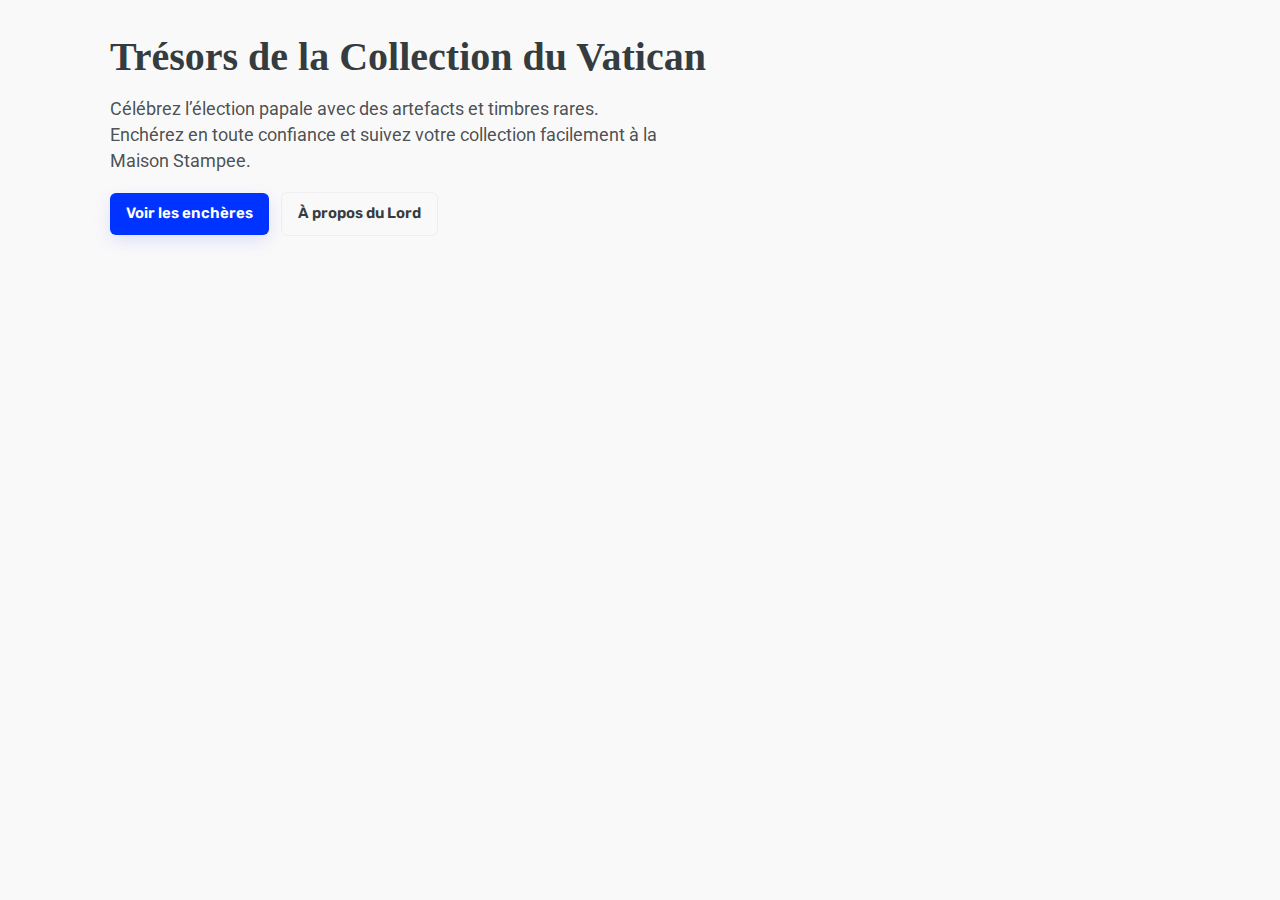
<file: featured.html>
<!doctype html>
<html lang="fr">
<head>
  <meta charset="utf-8" />
  <meta name="viewport" content="width=device-width,initial-scale=1" />
  <title>Stampee — Trésors de la Collection du Vatican</title>

  <!-- Google Fonts: Roboto (body) + Rubik (buttons/labels) -->
  <link href="https://fonts.googleapis.com/css2?family=Roboto:wght@300;400;500;700&family=Rubik:wght@500;700&display=swap" rel="stylesheet">

  <!-- Main stylesheet -->
  <link rel="stylesheet" href="assets/main.css">
</head>
<body>

  <main>
    <!-- HERO -->
    <section class="hero">
      <div class="container hero-grid">
        <div class="hero-left">
          <h1 class="hero-title">Trésors de la Collection du Vatican</h1>
          <p class="lead">
            Célébrez l’élection papale avec des artefacts et timbres rares. Enchérez en toute confiance et suivez votre collection facilement à la Maison Stampee.
          </p>
          <div class="hero-cta">
            <a href="#auctions" class="btn btn-primary">Voir les enchères</a>
            <a href="#about" class="btn btn-secondary">À propos du Lord</a>
          </div>
        </div>
      </div>
    </section>
</body>
</html>
</file>
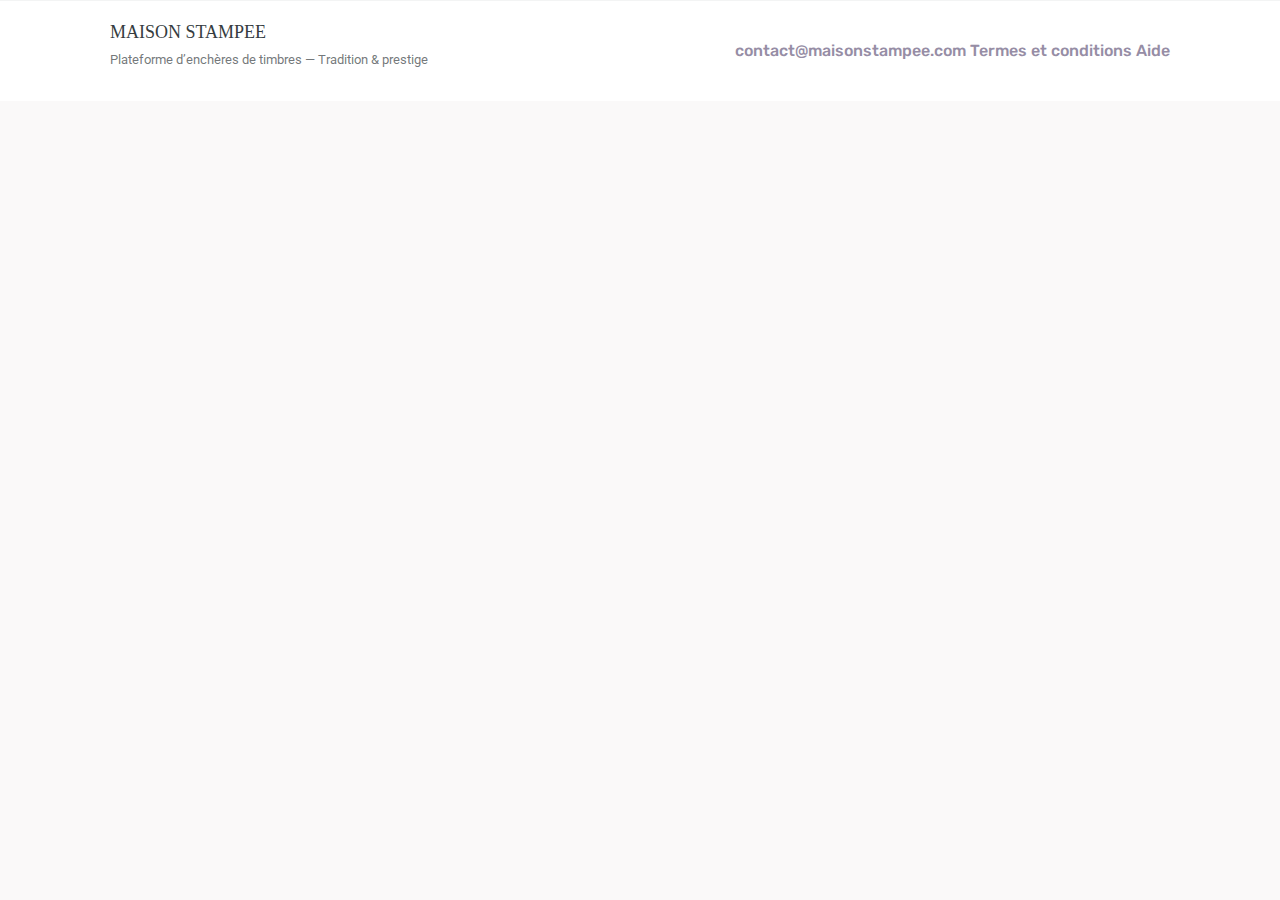
<file: footer.html>
<!doctype html>
<html lang="fr">
<head>
  <meta charset="utf-8" />
  <meta name="viewport" content="width=device-width,initial-scale=1" />
  <title>Stampee — Trésors de la Collection du Vatican</title>

  <!-- Google Fonts: Roboto (body) + Rubik (buttons/labels) -->
  <link href="https://fonts.googleapis.com/css2?family=Roboto:wght@300;400;500;700&family=Rubik:wght@500;700&display=swap" rel="stylesheet">

  <!-- Main stylesheet -->
  <link rel="stylesheet" href="assets/main.css">
</head>
<body>
  <footer class="site-footer">
    <div class="container footer-inner">
      <div class="footer-left">
        <p class="logo-footer">MAISON STAMPEE</p>
        <p class="small">Plateforme d’enchères de timbres — Tradition & prestige</p>
      </div>

      <div class="footer-right">
        <nav class="footer-nav">
          <a class="link-secondary" href="mailto:contact@stampee.com">contact@maisonstampee.com</a>
          <a class="link-secondary" href="#">Termes et conditions</a>
          <a class="link-secondary" href="#">Aide</a>
        </nav>
      </div>
    </div>
  </footer>
</body>
</html>
</file>
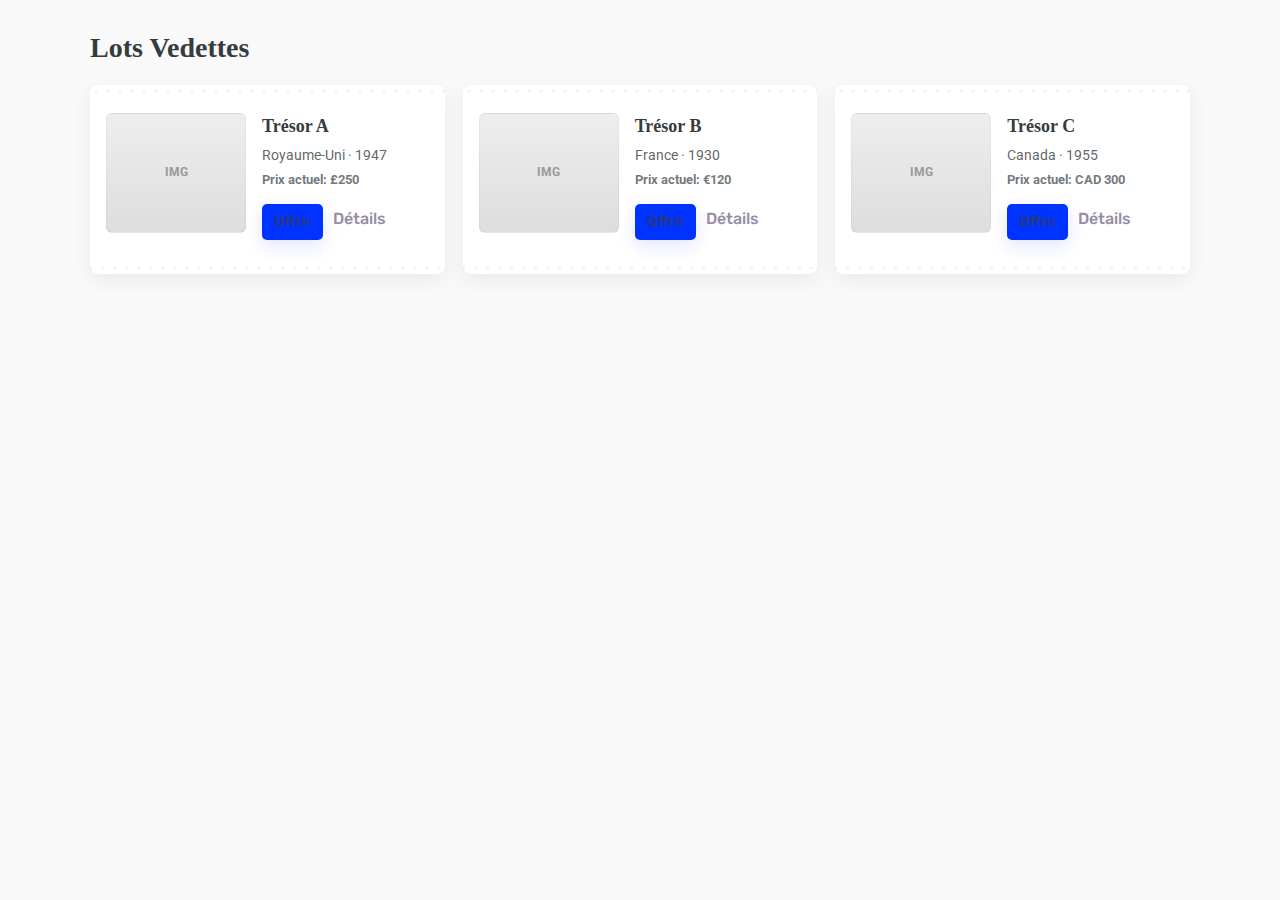
<file: lotsvedettes.html>
<!doctype html>
<html lang="fr">
<head>
  <meta charset="utf-8" />
  <meta name="viewport" content="width=device-width,initial-scale=1" />
  <title>Stampee — Trésors de la Collection du Vatican</title>

  <!-- Google Fonts: Roboto (body) + Rubik (buttons/labels) -->
  <link href="https://fonts.googleapis.com/css2?family=Roboto:wght@300;400;500;700&family=Rubik:wght@500;700&display=swap" rel="stylesheet">

  <!-- Main stylesheet -->
  <link rel="stylesheet" href="assets/main.css">
</head>
<body>

    <!-- Auctions grid -->
    <section id="auctions" class="container auctions">
      <h2 class="section-title">Lots Vedettes</h2>
      <div class="cards-grid">
        <!-- Reusable stamp card (perforation effect) -->
        <article class="stamp-card">
          <div class="perforation top"></div>
          <div class="stamp-body">
            <div class="stamp-image" role="img" aria-label="Image du timbre">
              <span class="img-placeholder">IMG</span>
            </div>
            <div class="stamp-meta">
              <h4 class="stamp-title">Trésor A</h4>
              <p class="meta-line">Royaume-Uni · 1947</p>
              <p class="price small">Prix actuel: <span>£250</span></p>
              <div class="stamp-actions">
                <a class="btn btn-primary small" href="#">Offrir</a>
                <a class="link-secondary" href="#">Détails</a>
              </div>
            </div>
          </div>
          <div class="perforation bottom"></div>
        </article>

        <article class="stamp-card">
          <div class="perforation top"></div>
          <div class="stamp-body">
            <div class="stamp-image" role="img" aria-label="Image du timbre">
              <span class="img-placeholder">IMG</span>
            </div>
            <div class="stamp-meta">
              <h4 class="stamp-title">Trésor B</h4>
              <p class="meta-line">France · 1930</p>
              <p class="price small">Prix actuel: <span>€120</span></p>
              <div class="stamp-actions">
                <a class="btn btn-primary small" href="#">Offrir</a>
                <a class="link-secondary" href="#">Détails</a>
              </div>
            </div>
          </div>
          <div class="perforation bottom"></div>
        </article>

        <article class="stamp-card">
          <div class="perforation top"></div>
          <div class="stamp-body">
            <div class="stamp-image" role="img" aria-label="Image du timbre">
              <span class="img-placeholder">IMG</span>
            </div>
            <div class="stamp-meta">
              <h4 class="stamp-title">Trésor C</h4>
              <p class="meta-line">Canada · 1955</p>
              <p class="price small">Prix actuel: <span>CAD 300</span></p>
              <div class="stamp-actions">
                <a class="btn btn-primary small" href="#">Offrir</a>
                <a class="link-secondary" href="#">Détails</a>
              </div>
            </div>
          </div>
          <div class="perforation bottom"></div>
        </article>

        <!-- Add more cards as needed -->
      </div>
    </section>
</body>
</html>
</file>
<file: assets/main.css>
:root {
  --color-blue: #0033ff;
  --color-secondary-link: #968da5;
  --color-gold: #c09746;
  --color-bg: #faf9f9;
  --color-text: #353c40;
  --color-white: #ffffff;
  --container: 1100px;
  --radius: 8px;
  --card-bg: #fff;
  --shadow: 0 6px 18px rgba(53, 60, 64, 0.08);
}

* {
  box-sizing: border-box;
}
html,
body {
  height: 100%;
}
body {
  margin: 0;
  font-family: "Roboto", system-ui, -apple-system, "Segoe UI", Roboto,
    "Helvetica Neue", Arial, sans-serif;
  background: var(--color-bg);
  color: var(--color-text);
  -webkit-font-smoothing: antialiased;
  -moz-osx-font-smoothing: grayscale;
  line-height: 1.45;
}

.container {
  max-width: var(--container);
  margin: 0 auto;
  padding: 0 20px;
}

.site-header {
  background: var(--color-white);
  border-bottom: 1px solid rgba(53, 60, 64, 0.06);
  position: sticky;
  top: 0;
  z-index: 50;
}
.header-inner {
  display: flex;
  align-items: center;
  gap: 24px;
  padding: 14px 0;
}
.brand .logo {
  font-family: "Didot", "Baskerville", "Garamond", serif;
  font-size: 20px;
  letter-spacing: 2px;
  color: var(--color-text);
  text-decoration: none;
}
.main-nav {
  display: flex;
  gap: 18px;
  margin-left: 12px;
  align-items: center;
  flex: 1;
}
.nav-link {
  text-decoration: none;
  color: var(--color-text);
  font-family: "Rubik", "Roboto", sans-serif;
  font-size: 15px;
  padding: 6px 8px;
}
.nav-link:hover,
.nav-link:focus {
  color: var(--color-blue);
  outline: none;
}
.actions {
  display: flex;
  gap: 10px;
  align-items: center;
}

/* -------------------------
   SEARCH BAR
   ------------------------- */
.nav-search {
  display: flex;
  align-items: center;
  margin-left: auto;
  margin-right: 12px;
  background: var(--color-bg); /* BG: FAF9F9 */
  border: 1px solid rgba(53, 60, 64, 0.12);
  border-radius: 6px;
  overflow: hidden;
}

.nav-search input {
  border: 0;
  padding: 6px 10px;
  font-family: "Roboto", sans-serif;
  font-size: 14px;
  background: transparent;
  color: var(--color-text);
  min-width: 180px;
}

.nav-search input::placeholder {
  color: #968da5;
}

.nav-search input:focus {
  outline: none;
  border: 1px solid var(--color-gold);
}

.nav-search button {
  background: var(--color-gold);
  border: 0;
  padding: 6px 10px;
  cursor: pointer;
  color: #fff;
  font-size: 14px;
  line-height: 1;
  display: flex;
  align-items: center;
  justify-content: center;
  transition: background 0.2s ease;
}

.nav-search button:hover {
  background: #a67934;
}

.btn {
  display: inline-flex;
  align-items: center;
  justify-content: center;
  gap: 8px;
  border: 0;
  cursor: pointer;
  border-radius: 6px;
  padding: 10px 16px;
  font-family: "Rubik", "Roboto", sans-serif;
  font-weight: 600;
  text-decoration: none;
  font-size: 15px;
}
.btn:focus {
  outline: 3px solid rgba(0, 51, 255, 0.12);
  outline-offset: 2px;
}

.btn-primary {
  background: var(--color-blue);
  color: var(--color-white);
  box-shadow: 0 6px 18px rgba(0, 51, 255, 0.12);
}
.btn-primary.small {
  padding: 8px 12px;
  font-size: 14px;
  border-radius: 5px;
}
.btn-secondary {
  background: transparent;
  color: var(--color-text);
  border: 1px solid rgba(53, 60, 64, 0.06);
}
.btn-outline {
  background: transparent;
  border: 1px solid rgba(53, 60, 64, 0.08);
  color: var(--color-text);
}
.btn-ghost {
  background: transparent;
  color: var(--color-blue);
  border: 1px solid rgba(0, 51, 255, 0.12);
}

.hero {
  padding: 36px 0;
}
.hero-grid {
  display: grid;
  grid-template-columns: 1fr 420px;
  gap: 28px;
  align-items: start;
}
.hero-title {
  font-family: "Didot", "Baskerville", serif;
  font-size: 40px;
  margin: 0 0 12px 0;
  color: var(--color-text);
  line-height: 1.05;
}
.lead {
  font-size: 18px;
  color: rgba(53, 60, 64, 0.9);
  max-width: 56ch;
  margin-bottom: 18px;
}
.hero-cta {
  display: flex;
  gap: 12px;
  align-items: center;
}

.stamp-card {
  background: var(--card-bg);
  border-radius: var(--radius);
  box-shadow: var(--shadow);
  overflow: visible;
  position: relative;
  display: flex;
  flex-direction: column;
  transition: transform 0.18s ease, box-shadow 0.18s ease;
}

.stamp-card .perforation {
  height: 12px;
  background: radial-gradient(
      circle at 6px 6px,
      rgba(0, 0, 0, 0.06) 1px,
      transparent 2px
    )
    repeat-x;
  background-size: 12px 12px;
  display: block;
  border-radius: 4px 4px 0 0;
}
.stamp-card .perforation.bottom {
  transform: rotate(180deg);
  margin-top: 6px;
}
.stamp-card .stamp-body {
  display: flex;
  gap: 16px;
  padding: 16px;
  align-items: flex-start;
}
.stamp-image {
  width: 140px;
  height: 120px;
  background: linear-gradient(180deg, #eee, #ddd);
  border-radius: 6px;
  display: flex;
  align-items: center;
  justify-content: center;
  font-weight: 700;
  color: #999;
  flex-shrink: 0;
  border: 1px solid rgba(53, 60, 64, 0.04);
}
.img-placeholder {
  font-size: 12px;
}

.stamp-meta {
  flex: 1;
}
.stamp-title {
  margin: 0;
  font-family: "Didot", serif;
  font-size: 18px;
  color: var(--color-text);
}
.meta-line {
  margin: 6px 0;
  color: rgba(53, 60, 64, 0.8);
  font-size: 14px;
}
.price {
  font-weight: 700;
  color: var(--color-text);
  margin: 8px 0;
}
.price small {
  font-weight: 400;
  color: rgba(53, 60, 64, 0.7);
}
.stamp-actions {
  display: flex;
  gap: 10px;
  margin-top: 8px;
  align-items: center;
}
.link-secondary {
  color: var(--color-secondary-link);
  text-decoration: none;
  font-family: "Rubik", sans-serif;
  font-weight: 500;
}
.link-secondary:hover {
  text-decoration: underline;
}

/* featured card tweaks */
.featured {
  border: 1px solid rgba(0, 51, 255, 0.06);
}

/* grid for cards */
.auctions {
  padding: 28px 0;
}
.section-title {
  font-family: "Didot", serif;
  font-size: 28px;
  margin: 0 0 16px 0;
}
.cards-grid {
  display: grid;
  grid-template-columns: repeat(3, 1fr);
  gap: 18px;
}

/* MEDIA QUERIES */
@media (max-width: 900px) {
  .hero-grid {
    grid-template-columns: 1fr;
  }
  .cards-grid {
    grid-template-columns: repeat(2, 1fr);
  }
  .header-inner {
    gap: 12px;
  }
  .main-nav {
    display: none;
  }
}
@media (max-width: 560px) {
  .cards-grid {
    grid-template-columns: 1fr;
  }
  .stamp-image {
    width: 110px;
    height: 88px;
  }
  .hero-title {
    font-size: 28px;
  }
}

.about {
  padding: 22px 0 48px 0;
}
.site-footer {
  border-top: 1px solid rgba(53, 60, 64, 0.06);
  background: var(--color-white);
  padding: 18px 0;
}
.footer-inner {
  display: flex;
  justify-content: space-between;
  align-items: center;
  gap: 16px;
}
.logo-footer {
  font-family: "Didot", serif;
  margin: 0;
  font-size: 18px;
}
.small {
  color: rgba(53, 60, 64, 0.7);
  font-size: 13px;
  margin-top: 6px;
}

a:focus,
button:focus {
  outline-offset: 2px;
}
</file>
